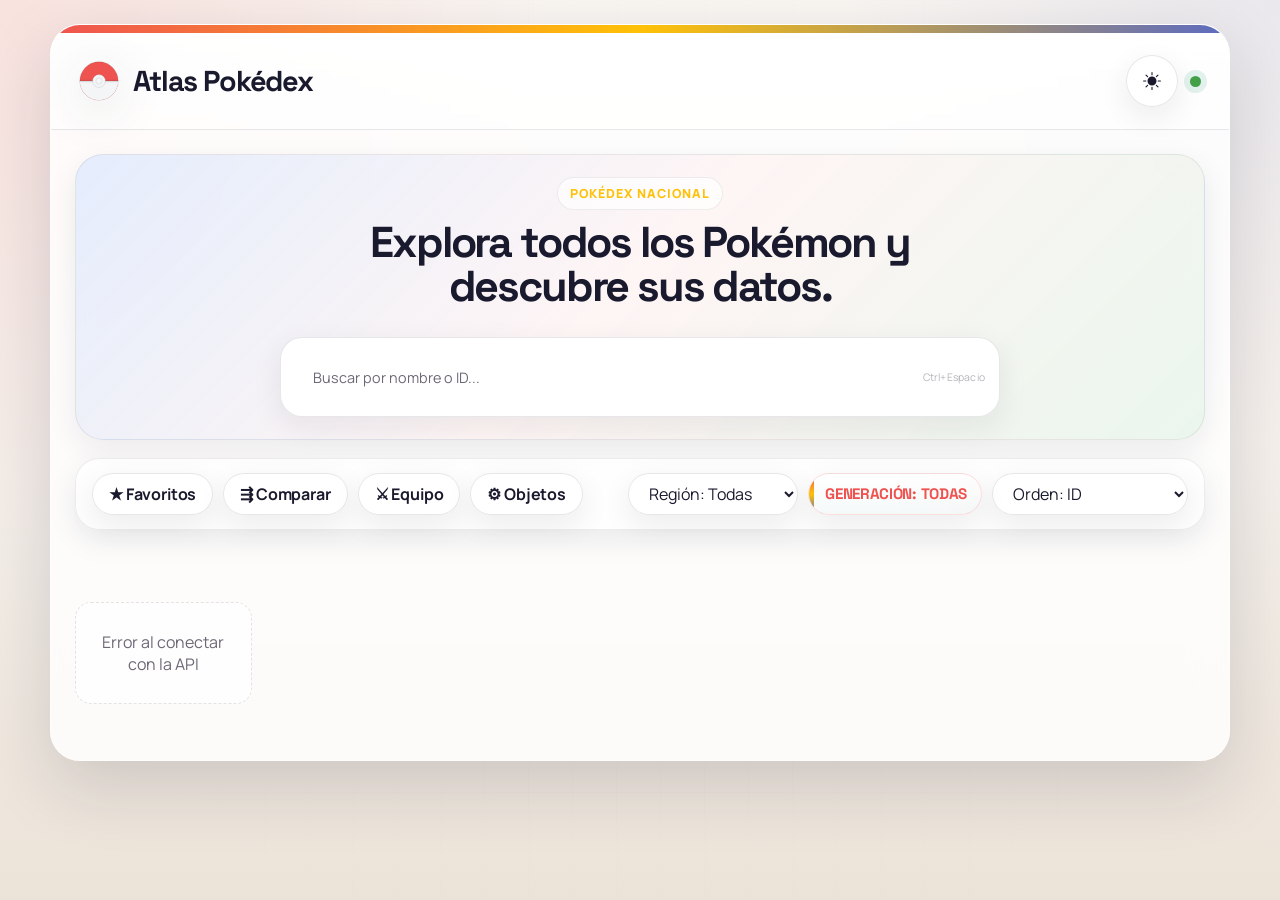
<file: index.html>
<!DOCTYPE html>
<html lang="es">

<head>
    <meta charset="UTF-8">
    <meta name="viewport" content="width=device-width, initial-scale=1.0">
    <link rel="icon" type="image/svg+xml" href="data:image/svg+xml,%3Csvg xmlns='http://www.w3.org/2000/svg' viewBox='0 0 100 100'%3E%3Ccircle cx='50' cy='50' r='48' fill='%23e53935' stroke='%23333' stroke-width='4'/%3E%3Cpath d='M2 50h96' stroke='%23333' stroke-width='4'/%3E%3Cpath d='M2 50 A48 48 0 0 1 98 50' fill='%23eee'/%3E%3Ccircle cx='50' cy='50' r='14' fill='%23fff' stroke='%23333' stroke-width='4'/%3E%3Ccircle cx='50' cy='50' r='6' fill='%23fff'/%3E%3C/svg%3E">
    <title>Atlas Pokédex</title>
    <link rel="stylesheet" href="css/style.css">
</head>

<body>
    <main id="ContenedorPrincipal">
        <div id="ContenedorPokemon" class="index-page">
            <div class="pokedex-header">
                <div class="pokedex-logo">
                    <svg class="pokeball-icon" viewBox="0 0 100 100" width="40" height="40">
                        <circle cx="50" cy="50" r="48" fill="#ef5350" stroke="rgba(24,32,42,0.12)" stroke-width="2"/>
                        <path d="M2 50 A48 48 0 0 0 98 50" fill="#f4f5f7"/>
                        <rect x="2" y="47" width="96" height="6" fill="rgba(24,32,42,0.12)"/>
                        <circle cx="50" cy="50" r="16" fill="#f4f5f7" stroke="rgba(24,32,42,0.12)" stroke-width="2"/>
                        <circle cx="50" cy="50" r="8" fill="#f4f5f7" stroke="rgba(24,32,42,0.15)" stroke-width="1.5"/>
                    </svg>
                    <h1>Atlas Pokédex</h1>
                </div>
                <div class="header-right">
                    <button id="btnDarkMode" class="toolbar-btn header-btn" title="Modo oscuro">
                        <svg xmlns="http://www.w3.org/2000/svg" width="18" height="18" fill="currentColor" viewBox="0 0 16 16">
                            <path d="M12 8a4 4 0 1 1-8 0 4 4 0 0 1 8 0M8 0a.5.5 0 0 1 .5.5v2a.5.5 0 0 1-1 0v-2A.5.5 0 0 1 8 0m0 13a.5.5 0 0 1 .5.5v2a.5.5 0 0 1-1 0v-2A.5.5 0 0 1 8 13m8-5a.5.5 0 0 1-.5.5h-2a.5.5 0 0 1 0-1h2a.5.5 0 0 1 .5.5M3 8a.5.5 0 0 1-.5.5h-2a.5.5 0 0 1 0-1h2A.5.5 0 0 1 3 8m10.657-5.657a.5.5 0 0 1 0 .707l-1.414 1.415a.5.5 0 1 1-.707-.708l1.414-1.414a.5.5 0 0 1 .707 0m-9.193 9.193a.5.5 0 0 1 0 .707L3.05 13.657a.5.5 0 0 1-.707-.707l1.414-1.414a.5.5 0 0 1 .707 0m9.193 2.121a.5.5 0 0 1-.707 0l-1.414-1.414a.5.5 0 0 1 .707-.707l1.414 1.414a.5.5 0 0 1 0 .707M4.464 4.465a.5.5 0 0 1-.707 0L2.343 3.05a.5.5 0 1 1 .707-.707l1.414 1.414a.5.5 0 0 1 0 .708"/>
                        </svg>
                    </button>
                    <div class="header-led"></div>
                </div>
            </div>
            <div class="pokedex-content">
                <section class="page-hero page-hero-index">
                    <div class="hero-copy">
                        <span class="hero-eyebrow">Pokédex Nacional</span>
                        <h2>Explora todos los Pokémon y descubre sus datos.</h2>
                    </div>
                    <div class="buscador-contenedor">
                        <input type="text" id="buscador" class="buscador" placeholder="Buscar por nombre o ID...">
                        <button id="btnClearSearch" class="btn-clear-search oculto" title="Limpiar búsqueda">
                            <svg xmlns="http://www.w3.org/2000/svg" width="16" height="16" fill="currentColor"
                                viewBox="0 0 16 16">
                                <path d="M8 15A7 7 0 1 1 8 1a7 7 0 0 1 0 14m0 1A8 8 0 1 0 8 0a8 8 0 0 0 0 16" />
                                <path
                                    d="M4.646 4.646a.5.5 0 0 1 .708 0L8 7.293l2.646-2.647a.5.5 0 0 1 .708.708L8.707 8l2.647 2.646a.5.5 0 0 1-.708.708L8 8.707l-2.646 2.647a.5.5 0 0 1-.708-.708L7.293 8 4.646 5.354a.5.5 0 0 1 0-.708" />
                            </svg>
                        </button>
                        <span class="search-hint">Ctrl+Espacio</span>
                    </div>
                </section>

                <div class="toolbar">
                    <div class="toolbar-left">
                        <button id="btnFavoritos" class="toolbar-btn" title="Mostrar solo favoritos">&#9733;
                            Favoritos</button>
                        <button id="btnComparar" class="toolbar-btn" title="Modo comparación">&#8694; Comparar</button>
                        <button id="btnTeam" class="toolbar-btn" title="Creador de equipo">&#9876; Equipo</button>
                        <a href="items.html" class="toolbar-btn" id="btnItems" title="Objetos evolutivos">&#9881;
                            Objetos</a>
                    </div>
                    <div class="toolbar-right">
                        <select id="regionSelect" class="toolbar-select">
                            <option value="all" selected>Región: Todas</option>
                            <option value="kanto">Región: Kanto</option>
                            <option value="johto">Región: Johto</option>
                            <option value="hoenn">Región: Hoenn</option>
                            <option value="sinnoh">Región: Sinnoh</option>
                            <option value="unova">Región: Unova</option>
                            <option value="kalos">Región: Kalos</option>
                            <option value="alola">Región: Alola</option>
                            <option value="galar">Región: Galar</option>
                            <option value="paldea">Región: Paldea</option>
                        </select>
                        <div id="regionInfoCard" class="region-info-card" aria-live="polite">
                            <strong id="regionInfoText">Generación: Todas</strong>
                        </div>
                        <select id="sortSelect" class="toolbar-select">
                            <option value="id">Orden: ID</option>
                            <option value="nombre">Orden: Nombre A-Z</option>
                            <option value="nombre-desc">Orden: Nombre Z-A</option>
                            <option value="tipo">Orden: Tipo</option>
                            <option value="velocidad">Mas rapidos</option>
                            <option value="ps">Mas PS</option>
                            <option value="ataque">Mas Ataque</option>
                            <option value="defensa">Mas Defensa</option>
                            <option value="at-esp">Mas At. Especial</option>
                            <option value="def-esp">Mas Def. Especial</option>
                            <option value="bst">Mas BST</option>
                        </select>
                    </div>
                </div>

                <div id="tipoFiltros" class="tipo-filtros"></div>

                <div id="loadingIndicator" class="loading-spinner"></div>
                <div id="galeriaPokemon" class="galeria-pokemon"></div>
                <div id="noResults" class="no-resultados oculto">No se encontraron pokemon</div>
                <div id="pokemonCount" class="pokemon-count"></div>
            </div>
        </div>
    </main>

    <div id="compareBar" class="compare-bar oculto">
        <div class="compare-slots">
            <div id="compareSlot1" class="compare-slot" data-index="0">
                <span class="compare-slot-placeholder">#1</span>
            </div>
            <span class="compare-vs">VS</span>
            <div id="compareSlot2" class="compare-slot" data-index="1">
                <span class="compare-slot-placeholder">#2</span>
            </div>
        </div>
        <button id="btnCompareGo" class="compare-go oculto">Comparar</button>
        <button id="btnCompareClose" class="compare-close">&times;</button>
    </div>

    <div id="teamModal" class="modal oculto">
        <div class="modal-contenido team-modal-content">
            <div class="modal-header">
                <div class="modal-header-led"></div>
                <div class="modal-header-bar"></div>
                <span class="cerrar" id="teamCerrar">&times;</span>
            </div>

            <!-- Pestañas -->
            <div class="team-tabs">
                <button class="team-tab active" id="tabMiEquipo" onclick="switchTeamTab('miequipo')">Mi Equipo</button>
                <a href="teams.html" class="team-tab" id="tabEntrenadores">👤 Entrenadores</a>
            </div>

            <!-- Panel: Mi Equipo (original) -->
            <div class="team-body" id="panelMiEquipo">
                <div class="team-manager">
                    <select id="teamSelector" class="toolbar-select" style="flex:1;min-width:120px"></select>
                    <button id="teamNewBtn" class="toolbar-btn" title="Nuevo equipo">+ Nuevo</button>
                    <button id="teamRenameBtn" class="toolbar-btn" title="Renombrar equipo">&#9998;</button>
                    <button id="teamDeleteBtn" class="toolbar-btn" title="Eliminar equipo" style="color:var(--accent-2)">&#128465;</button>
                </div>
                <div class="team-slots" id="teamSlots">
                    <div class="team-slot" data-index="0"><span class="team-slot-placeholder">#1</span></div>
                    <div class="team-slot" data-index="1"><span class="team-slot-placeholder">#2</span></div>
                    <div class="team-slot" data-index="2"><span class="team-slot-placeholder">#3</span></div>
                    <div class="team-slot" data-index="3"><span class="team-slot-placeholder">#4</span></div>
                    <div class="team-slot" data-index="4"><span class="team-slot-placeholder">#5</span></div>
                    <div class="team-slot" data-index="5"><span class="team-slot-placeholder">#6</span></div>
                </div>
                <div class="team-info" id="teamInfo">
                    <p class="team-info-empty">Haz clic en un slot para añadir un Pokémon</p>
                </div>
            </div>


        </div>
    </div>

    <style>
    /* ── Pestañas ── */
    .team-tabs {
        display: flex;
        gap: 0;
        border-bottom: 1px solid var(--border-color, rgba(0,0,0,0.1));
        padding: 0 1rem;
        margin-bottom: 0;
    }
    .team-tab {
        position: relative;
        padding: 0.6rem 1.1rem;
        background: none;
        border: none;
        border-bottom: 2px solid transparent;
        font-family: inherit;
        font-size: 0.82rem;
        font-weight: 600;
        color: var(--text-muted, #888);
        cursor: pointer;
        transition: color 0.2s, border-color 0.2s;
        display: flex;
        align-items: center;
        gap: 0.4rem;
    }
    .team-tab.active {
        color: var(--accent, #e53935);
        border-bottom-color: var(--accent, #e53935);
    }
    a.team-tab {
        text-decoration: none;
        color: var(--text-muted, #888);
    }
    a.team-tab:hover {
        color: var(--accent, #e53935);
        border-bottom-color: var(--accent, #e53935);
    }

    </style>

    <script>
    // ── Tab switcher ──
    function switchTeamTab(tab) {
        document.getElementById('panelMiEquipo').classList.toggle('oculto', tab !== 'miequipo');
        document.getElementById('tabMiEquipo').classList.toggle('active', tab === 'miequipo');
    }
    </script>

    <div id="teamPickerModal" class="modal oculto">
        <div class="modal-contenido team-picker-content">
            <div class="modal-header">
                <div class="modal-header-led"></div>
                <div class="modal-header-bar"></div>
                <span class="cerrar" id="teamPickerCerrar">&times;</span>
            </div>
            <div class="team-picker-body">
                <input type="text" id="teamPickerSearch" class="buscador" placeholder="Buscar Pokémon..." style="margin-bottom:14px">
                <div id="teamPickerList" class="team-picker-list"></div>
            </div>
        </div>
    </div>

    <div id="compareModal" class="modal oculto">
        <div class="modal-contenido compare-modal-content">
            <div class="modal-header">
                <div class="modal-header-led"></div>
                <div class="modal-header-bar"></div>
                <span class="cerrar comparar-cerrar">&times;</span>
            </div>
            <div id="compareBody" class="compare-body"></div>
        </div>
    </div>

    <div id="modalPokemon" class="modal oculto">
        <div class="modal-contenido">
            <div class="modal-header">
                <div class="modal-header-led"></div>
                <div class="modal-header-bar"></div>
                <button id="btnPrevPokemon" class="nav-btn" title="Anterior">
                    <svg xmlns="http://www.w3.org/2000/svg" width="18" height="18" fill="currentColor"
                        viewBox="0 0 16 16">
                        <path
                            d="m3.86 8.753 5.482 4.796c.646.566 1.658.106 1.658-.753V3.204a1 1 0 0 0-1.659-.753l-5.48 4.796a1 1 0 0 0 0 1.506z" />
                    </svg>
                </button>
                <button id="cerrarModalBtn" class="cerrar-btn" title="Cerrar">
                    <svg xmlns="http://www.w3.org/2000/svg" width="22" height="22" fill="currentColor"
                        viewBox="0 0 16 16">
                        <path d="M8 15A7 7 0 1 1 8 1a7 7 0 0 1 0 14m0 1A8 8 0 1 0 8 0a8 8 0 0 0 0 16" />
                        <path
                            d="M4.646 4.646a.5.5 0 0 1 .708 0L8 7.293l2.646-2.647a.5.5 0 0 1 .708.708L8.707 8l2.647 2.646a.5.5 0 0 1-.708.708L8 8.707l-2.646 2.647a.5.5 0 0 1-.708-.708L7.293 8 4.646 5.354a.5.5 0 0 1 0-.708" />
                    </svg>
                </button>
                <button id="btnNextPokemon" class="nav-btn" title="Siguiente">
                    <svg xmlns="http://www.w3.org/2000/svg" width="18" height="18" fill="currentColor"
                        viewBox="0 0 16 16">
                        <path
                            d="m12.14 8.753-5.482 4.796c-.646.566-1.658.106-1.658-.753V3.204a1 1 0 0 1 1.659-.753l5.48 4.796a1 1 0 0 1 0 1.506z" />
                    </svg>
                </button>
            </div>
            <h2 id="nombreModal"></h2>
            <div class="descripcion-pokemon">
                <p id="descripcionModal"></p>
            </div>
            <div class="modal-body">
                <div class="modal-img-wrapper">
                    <img id="imgModal" alt="Pokemon">
                    <button id="btnShiny" class="btn-shiny oculto" title="Alternar shiny">&#10024;</button>
                    <button id="btnFavModal" class="btn-fav" title="Añadir a favoritos">&#9733;</button>
                </div>
                <div class="info-pokemon">
                    <p><strong>ID:</strong> <span id="idModal"></span></p>
                    <p><strong>Tipo:</strong> <span id="tipoModal"></span></p>
                    <p><strong>Altura:</strong> <span id="alturaModal"></span> m</p>
                    <p><strong>Peso:</strong> <span id="pesoModal"></span> kg</p>
                    <p><strong>Exp. base:</strong> <span id="expModal"></span></p>
                    <p><strong>Generación:</strong> <span id="genModal"></span></p>
                    <p><strong>Rareza:</strong> <span id="rarezaModal"></span></p>
                </div>
            </div>
            <div class="stats-seccion">
                <h3>Estadísticas base</h3>
                <div id="statsContainer"></div>
                <div class="radar-wrapper">
                    <canvas id="radarChart" width="200" height="200"></canvas>
                </div>
            </div>
            <div class="habilidades-seccion">
                <button type="button" class="collapsible">Habilidades pasivas:</button>
                <div class="content">
                    <div id="habilidadesContainer"></div>
                </div>
            </div>
            <div class="efectividad-seccion">
                <h3>Debilidades y resistencias</h3>
                <div id="efectividadContainer"></div>
            </div>
            <div class="evoluciones-seccion">
                <h3>Evoluciones</h3>
                <div id="evolucionesContainer" class="evoluciones-lista"></div>
            </div>
            <div class="formas-seccion oculto">
                <h3>Formas alternativas</h3>
                <div id="formasContainer" class="formas-lista"></div>
            </div>
            <div class="movimientos-seccion">
                <button type="button" class="collapsible">Movimientos</button>
                <div class="content">
                    <div id="movimientosContainer" class="movimientos-container"></div>
                </div>
            </div>
            <div class="cries-seccion">
                <h3>Sonido</h3>
                <div id="criesContainer"></div>
            </div>
        </div>
    </div>

    <script src="js/main.js" defer></script>
</body>

</html>
</file>
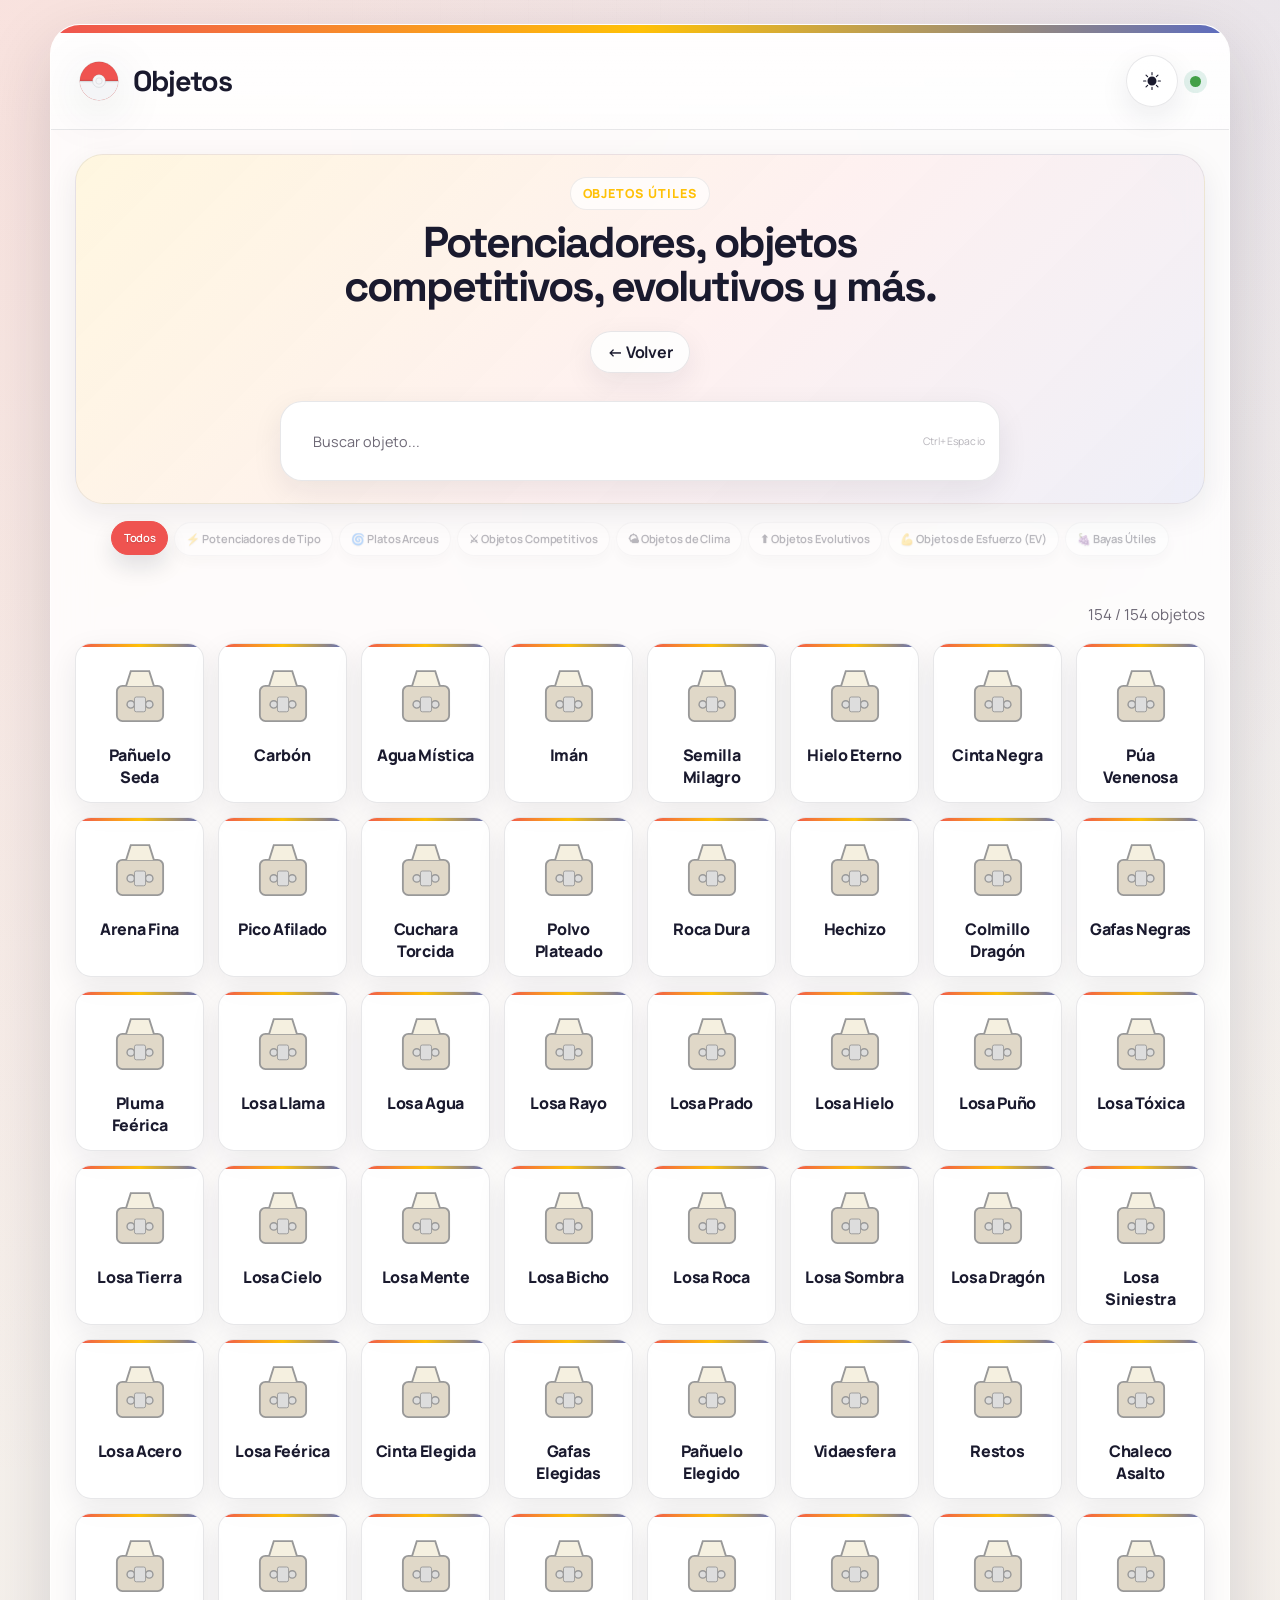
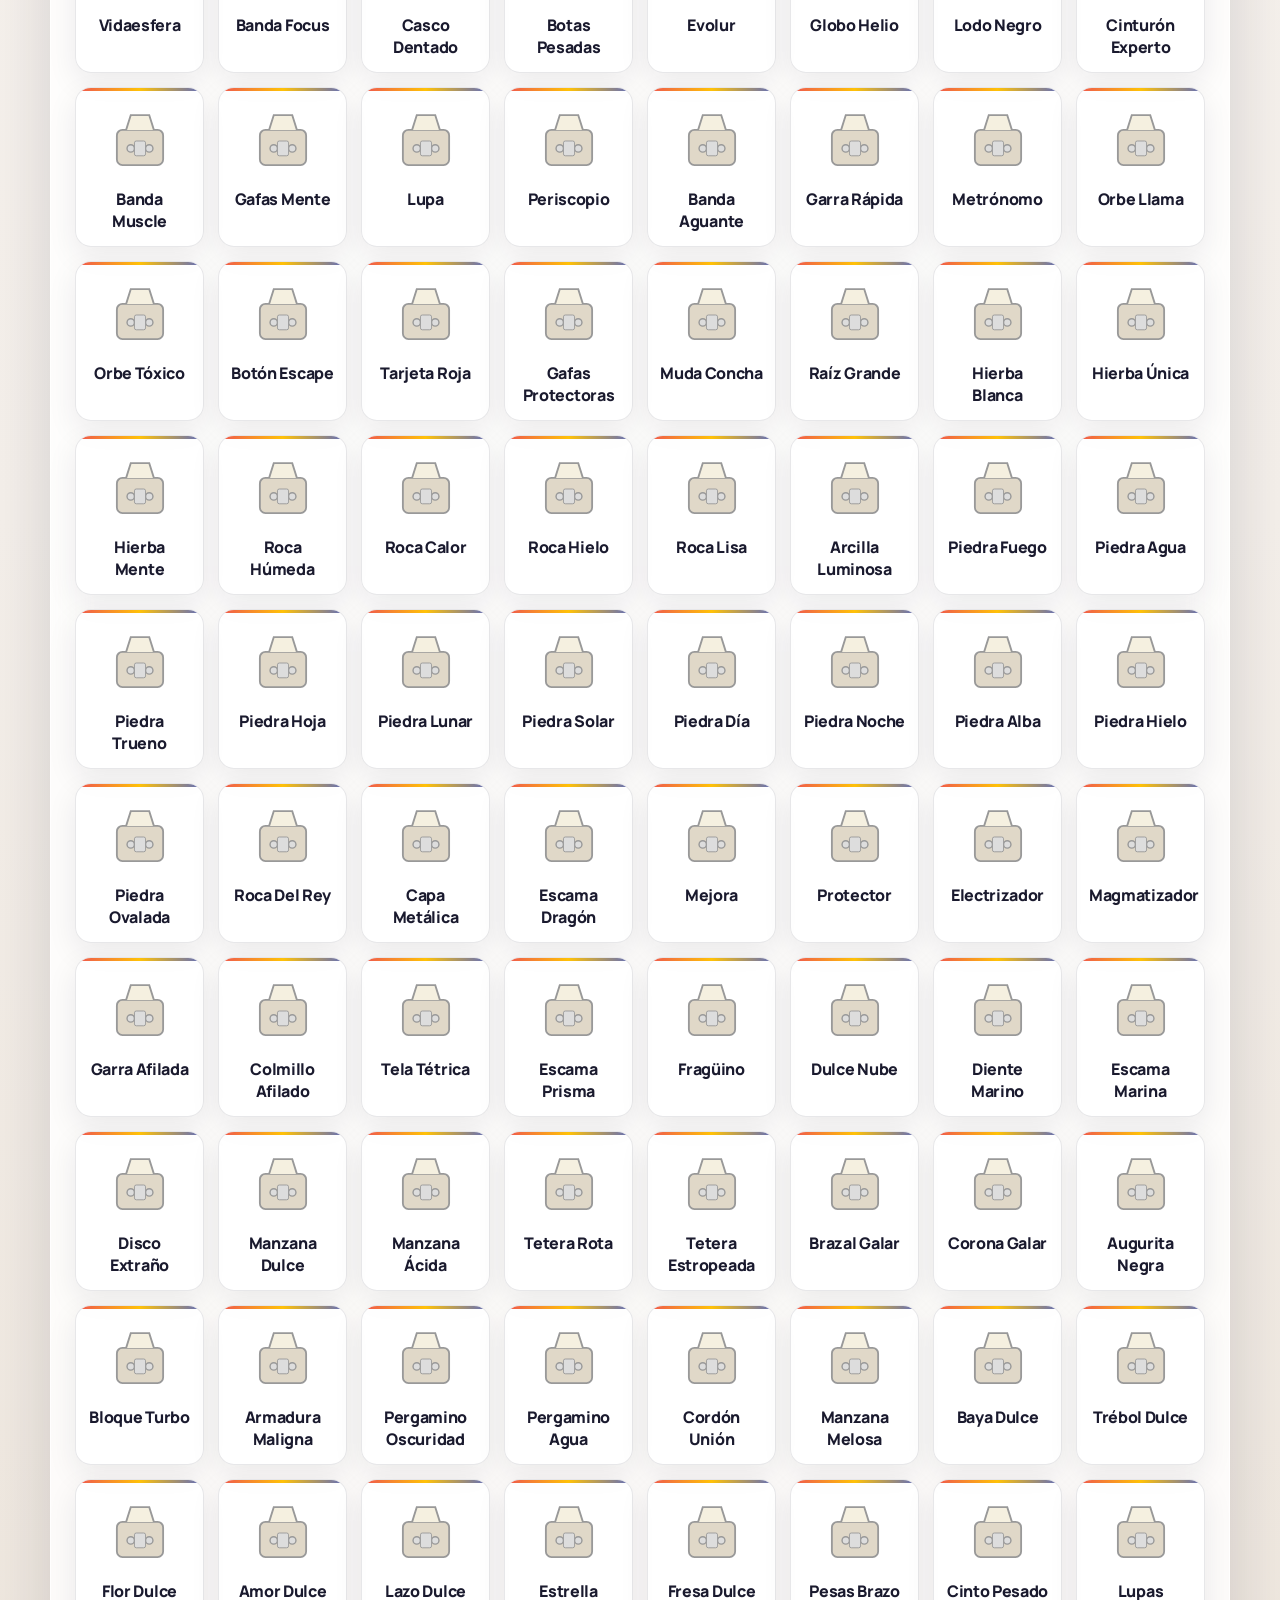
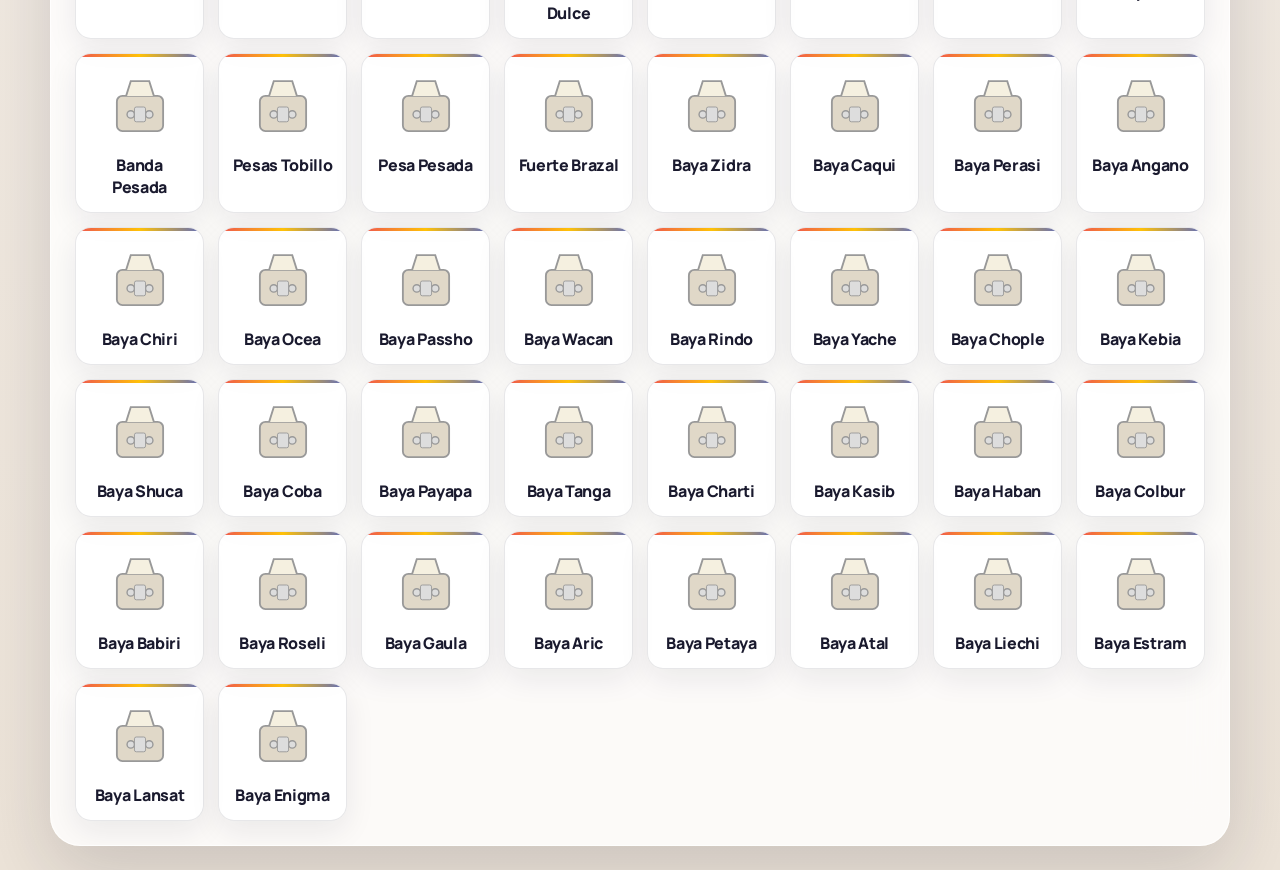
<file: items.html>
<!DOCTYPE html>
<html lang="es">

<head>
    <meta charset="UTF-8">
    <meta name="viewport" content="width=device-width, initial-scale=1.0">
    <link rel="icon" type="image/svg+xml" href="data:image/svg+xml,%3Csvg xmlns='http://www.w3.org/2000/svg' viewBox='0 0 100 100'%3E%3Ccircle cx='50' cy='50' r='48' fill='%23e53935' stroke='%23333' stroke-width='4'/%3E%3Cpath d='M2 50h96' stroke='%23333' stroke-width='4'/%3E%3Cpath d='M2 50 A48 48 0 0 1 98 50' fill='%23eee'/%3E%3Ccircle cx='50' cy='50' r='14' fill='%23fff' stroke='%23333' stroke-width='4'/%3E%3Ccircle cx='50' cy='50' r='6' fill='%23fff'/%3E%3C/svg%3E">
    <title>Atlas Pokédex | Objetos</title>
    <link rel="stylesheet" href="css/style.css">
</head>

<body>
    <main id="ContenedorPrincipal">
        <div id="ContenedorPokemon" class="item-page">
            <div class="pokedex-header">
                <div class="pokedex-logo">
                    <svg class="pokeball-icon" viewBox="0 0 100 100" width="40" height="40">
                        <circle cx="50" cy="50" r="48" fill="#ef5350" stroke="rgba(24,32,42,0.12)" stroke-width="2"/>
                        <path d="M2 50 A48 48 0 0 0 98 50" fill="#f4f5f7"/>
                        <rect x="2" y="47" width="96" height="6" fill="rgba(24,32,42,0.12)"/>
                        <circle cx="50" cy="50" r="16" fill="#f4f5f7" stroke="rgba(24,32,42,0.12)" stroke-width="2"/>
                        <circle cx="50" cy="50" r="8" fill="#f4f5f7" stroke="rgba(24,32,42,0.15)" stroke-width="1.5"/>
                    </svg>
                    <h1>Objetos</h1>
                </div>
                <div class="header-right">
                    <button id="btnDarkModeItems" class="toolbar-btn header-btn" title="Modo oscuro">
                        <svg xmlns="http://www.w3.org/2000/svg" width="18" height="18" fill="currentColor" viewBox="0 0 16 16">
                            <path d="M12 8a4 4 0 1 1-8 0 4 4 0 0 1 8 0M8 0a.5.5 0 0 1 .5.5v2a.5.5 0 0 1-1 0v-2A.5.5 0 0 1 8 0m0 13a.5.5 0 0 1 .5.5v2a.5.5 0 0 1-1 0v-2A.5.5 0 0 1 8 13m8-5a.5.5 0 0 1-.5.5h-2a.5.5 0 0 1 0-1h2a.5.5 0 0 1 .5.5M3 8a.5.5 0 0 1-.5.5h-2a.5.5 0 0 1 0-1h2A.5.5 0 0 1 3 8m10.657-5.657a.5.5 0 0 1 0 .707l-1.414 1.415a.5.5 0 1 1-.707-.708l1.414-1.414a.5.5 0 0 1 .707 0m-9.193 9.193a.5.5 0 0 1 0 .707L3.05 13.657a.5.5 0 0 1-.707-.707l1.414-1.414a.5.5 0 0 1 .707 0m9.193 2.121a.5.5 0 0 1-.707 0l-1.414-1.414a.5.5 0 0 1 .707-.707l1.414 1.414a.5.5 0 0 1 0 .707M4.464 4.465a.5.5 0 0 1-.707 0L2.343 3.05a.5.5 0 1 1 .707-.707l1.414 1.414a.5.5 0 0 1 0 .708"/>
                        </svg>
                    </button>
                    <div class="header-led"></div>
                </div>
            </div>
            <div class="pokedex-content">
                <section class="page-hero page-hero-items">
                    <div class="hero-copy">
                        <span class="hero-eyebrow">Objetos útiles</span>
                        <h2>Potenciadores, objetos competitivos, evolutivos y más.</h2>
                        <a href="index.html" class="toolbar-btn" id="btnVolver" style="margin-top:12px;display:inline-flex">&#8592; Volver</a>
                    </div>
                    <div class="buscador-contenedor">
                        <input type="text" id="buscadorItems" class="buscador" placeholder="Buscar objeto...">
                        <button id="btnClearItemSearch" class="btn-clear-search oculto" title="Limpiar búsqueda">
                            <svg xmlns="http://www.w3.org/2000/svg" width="16" height="16" fill="currentColor"
                                viewBox="0 0 16 16">
                                <path d="M8 15A7 7 0 1 1 8 1a7 7 0 0 1 0 14m0 1A8 8 0 1 0 8 0a8 8 0 0 0 0 16" />
                                <path
                                    d="M4.646 4.646a.5.5 0 0 1 .708 0L8 7.293l2.646-2.647a.5.5 0 0 1 .708.708L8.707 8l2.647 2.646a.5.5 0 0 1-.708.708L8 8.707l-2.646 2.647a.5.5 0 0 1-.708-.708L7.293 8 4.646 5.354a.5.5 0 0 1 0-.708" />
                            </svg>
                        </button>
                        <span class="search-hint">Ctrl+Espacio</span>
                        <div id="itemSuggestions" class="autocomplete-sugerencias oculto"></div>
                    </div>
                </section>
                <div id="itemCategorias" class="item-categorias"></div>
                <div id="loadingItems" class="loading-spinner" style="display:none"></div>
                <div id="itemCount" class="pokemon-count"></div>
                <div id="galeriaItems" class="galeria-pokemon"></div>
                <div id="noItemResults" class="no-resultados oculto">No se encontraron objetos</div>
                <div id="resultadosItems" class="resultados-items" style="display:none"></div>
            </div>
        </div>
    </main>

    <div id="itemModal" class="modal-overlay oculto">
        <div class="modal-content item-modal-content">
            <button class="modal-cerrar" id="itemModalCerrar">&times;</button>
            <div id="itemModalBody"></div>
        </div>
    </div>

    <script src="js/items.js" defer></script>
</body>

</html>
</file>
<file: css/style.css>
@import url('https://fonts.googleapis.com/css2?family=Manrope:wght@400;500;600;700;800&family=Space+Grotesk:wght@400;500;700&display=swap');

:root {
    --bg-0: #f5f0eb;
    --bg-1: #ece3d8;
    --surface: rgba(255, 255, 255, 0.82);
    --surface-strong: #ffffff;
    --surface-soft: rgba(255, 255, 255, 0.62);
    --text: #1a1a2e;
    --muted: #6d6875;
    --line: rgba(26, 26, 46, 0.1);
    --shadow: 0 24px 70px rgba(26, 26, 46, 0.16);
    --shadow-soft: 0 10px 30px rgba(26, 26, 46, 0.08);
    --accent: #EF5350;
    --accent-2: #5C6BC0;
    --accent-3: #FFC107;
    --success: #43A047;
    --warning: #FF9800;
    --radius-xl: 30px;
    --radius-lg: 22px;
    --radius-md: 16px;
    --radius-sm: 12px;
    --focus: 0 0 0 4px rgba(239, 83, 80, 0.18);
}

* {
    box-sizing: border-box;
}

html {
    color-scheme: light;
    scroll-behavior: smooth;
}

body {
    margin: 0;
    min-height: 100vh;
    font-family: 'Manrope', 'Segoe UI', sans-serif;
    color: var(--text);
    background:
        radial-gradient(circle at top left, rgba(239, 83, 80, 0.12), transparent 35%),
        radial-gradient(circle at top right, rgba(92, 107, 192, 0.10), transparent 28%),
        linear-gradient(180deg, #faf6f2 0%, var(--bg-0) 52%, var(--bg-1) 100%);
}

body::before {
    content: '';
    position: fixed;
    inset: 0;
    pointer-events: none;
    opacity: 0.45;
    background-image:
        linear-gradient(rgba(26, 26, 46, 0.025) 1px, transparent 1px),
        linear-gradient(90deg, rgba(26, 26, 46, 0.025) 1px, transparent 1px);
    background-size: 44px 44px;
    mask-image: radial-gradient(circle at center, black 30%, transparent 100%);
}

a {
    color: inherit;
}

button,
input,
select {
    font: inherit;
}

button {
    border: 0;
    background: none;
}

img {
    max-width: 100%;
    display: block;
}

#ContenedorPrincipal {
    min-height: 100vh;
    padding: 24px;
    display: flex;
    justify-content: center;
    align-items: flex-start;
}

#ContenedorPokemon {
    width: min(1180px, 100%);
    border-radius: var(--radius-xl);
    overflow: clip;
    background: var(--surface);
    border: 1px solid rgba(255, 255, 255, 0.68);
    box-shadow: var(--shadow);
    backdrop-filter: blur(18px);
    -webkit-backdrop-filter: blur(18px);
}

#ContenedorPokemon::before {
    content: '';
    display: block;
    height: 8px;
    background: linear-gradient(90deg, var(--accent), var(--accent-3), var(--accent-2));
}

.pokedex-header {
    display: flex;
    justify-content: space-between;
    align-items: center;
    gap: 18px;
    padding: 22px 28px;
    border-bottom: 1px solid var(--line);
    background: linear-gradient(180deg, rgba(255, 255, 255, 0.82), rgba(255, 255, 255, 0.58));
}

.pokedex-logo {
    display: flex;
    align-items: center;
    gap: 14px;
    min-width: 0;
}

.pokeball-icon {
    flex: 0 0 auto;
    filter: drop-shadow(0 10px 24px rgba(20, 32, 44, 0.12));
}

.pokedex-header h1 {
    margin: 0;
    font-family: 'Space Grotesk', sans-serif;
    font-size: clamp(1.3rem, 1rem + 1vw, 2rem);
    letter-spacing: -0.04em;
    line-height: 1;
    color: var(--text);
}

.header-right {
    display: flex;
    align-items: center;
    gap: 12px;
    flex: 0 0 auto;
}

.header-led,
.modal-header-led {
    width: 11px;
    height: 11px;
    border-radius: 999px;
    background: var(--success);
    box-shadow: 0 0 0 6px rgba(19, 147, 107, 0.12);
    flex: 0 0 auto;
    animation: pulse 2.8s ease-in-out infinite;
}

@keyframes pulse {
    0%,
    100% {
        transform: scale(1);
        opacity: 1;
    }

    50% {
        transform: scale(0.92);
        opacity: 0.6;
    }
}

.pokedex-content {
    padding: 24px;
}

.header-btn {
    width: 52px;
    height: 52px;
    border-radius: 50%;
    display: inline-grid;
    place-items: center;
    cursor: pointer;
    font-size: 1.15rem;
    transition: transform 0.2s ease;
    flex: 0 0 auto;
    background: rgba(255, 255, 255, 0.7);
    color: var(--accent);
    border: 1px solid rgba(230, 232, 236, 0.2);
}

.header-btn:hover {
    transform: scale(1.08);
}

body.dark-mode .header-btn {
    background: rgba(28, 35, 49, 0.8);
    color: var(--accent);
    border-color: var(--line);
}

body.dark-mode .header-btn:hover {
    transform: scale(1.08);
}

.header-btn:hover {
    transform: scale(1.08);
}

body.dark-mode .header-btn:hover {
    transform: scale(1.08);
}

body.dark-mode .header-btn {
    background: rgba(28, 35, 49, 0.8);
    color: var(--accent);
    border-color: var(--line);
    box-shadow: 0 4px 16px rgba(0, 0, 0, 0.25);
}

body.dark-mode .header-btn:hover {
    background: rgba(40, 48, 66, 0.9);
    box-shadow: 0 6px 22px rgba(239, 83, 80, 0.25);
}

.buscador-contenedor {
    position: sticky;
    top: 18px;
    z-index: 30;
    margin: 0 auto 18px;
    max-width: 680px;
    padding: 12px;
    border-radius: 22px;
    background: var(--surface-strong);
    border: 1px solid var(--line);
    box-shadow: var(--shadow-soft);
}

.buscador {
    width: 100%;
    border: 0;
    border-radius: 999px;
    padding: 16px 54px 16px 20px;
    background: transparent;
    color: var(--text);
    outline: none;
    transition: box-shadow 0.2s ease, transform 0.2s ease;
}

.buscador::placeholder {
    color: var(--muted);
    font-size: 0.9rem;
}

.search-hint {
    position: absolute;
    right: 14px;
    top: 50%;
    transform: translateY(-50%);
    font-size: 0.65rem;
    color: var(--muted);
    opacity: 0.5;
    pointer-events: none;
    user-select: none;
    letter-spacing: 0.02em;
    white-space: nowrap;
}

body.dark-mode .search-hint {
    opacity: 0.35;
}

.buscador:focus {
    box-shadow: var(--focus);
    transform: translateY(-1px);
}

.btn-clear-search {
    position: absolute;
    right: 18px;
    top: 50%;
    transform: translateY(-50%);
    width: 32px;
    height: 32px;
    border-radius: 999px;
    display: grid;
    place-items: center;
    color: var(--muted);
    cursor: pointer;
    transition: background-color 0.2s ease, color 0.2s ease, transform 0.2s ease;
}

.btn-clear-search:hover {
    color: var(--text);
    background: rgba(26, 26, 46, 0.06);
    transform: translateY(-50%) scale(1.03);
}

.btn-clear-search.oculto {
    display: none;
}

.toolbar {
    display: flex;
    justify-content: space-between;
    align-items: center;
    gap: 14px;
    margin-bottom: 18px;
    flex-wrap: wrap;
}

.toolbar-left,
.toolbar-right {
    display: flex;
    align-items: center;
    gap: 10px;
    flex-wrap: wrap;
}

.toolbar-right {
    justify-content: flex-end;
}

.region-info-card {
    min-width: 170px;
    min-height: 42px;
    padding: 0 14px 0 16px;
    border-radius: 999px;
    border: 1px solid rgba(239, 83, 80, 0.18);
    background:
        linear-gradient(180deg, rgba(255, 255, 255, 0.92), rgba(243, 249, 248, 0.86)),
        radial-gradient(circle at top right, rgba(239, 83, 80, 0.14), transparent 55%);
    box-shadow: var(--shadow-soft);
    display: inline-flex;
    align-items: center;
    justify-content: center;
    position: relative;
    overflow: hidden;
}

.region-info-card::before {
    content: '';
    position: absolute;
    inset: 0 auto 0 0;
    width: 5px;
    background: linear-gradient(180deg, var(--accent), var(--accent-3), var(--accent-2));
}

.region-info-card strong {
    font-family: 'Space Grotesk', sans-serif;
    font-size: 0.95rem;
    letter-spacing: -0.02em;
    color: var(--accent);
    text-transform: uppercase;
}

.toolbar-btn,
.toolbar-select,
.compare-go,
.compare-close,
.nav-btn,
.cerrar-btn,
.btn-shiny,
.btn-fav {
    min-height: 42px;
    border-radius: 999px;
    transition: transform 0.2s ease, box-shadow 0.2s ease, background-color 0.2s ease, border-color 0.2s ease;
}

.toolbar-btn {
    display: inline-flex;
    align-items: center;
    justify-content: center;
    gap: 8px;
    padding: 0 16px;
    border: 1px solid var(--line);
    background: rgba(255, 255, 255, 0.86);
    color: var(--text);
    text-decoration: none;
    box-shadow: var(--shadow-soft);
    font-weight: 700;
    letter-spacing: -0.01em;
}

.toolbar-btn:hover,
.toolbar-btn:focus-visible,
.toolbar-select:hover,
.toolbar-select:focus-visible,
.compare-go:hover,
.compare-go:focus-visible,
.compare-close:hover,
.compare-close:focus-visible,
.nav-btn:hover,
.nav-btn:focus-visible,
.cerrar-btn:hover,
.cerrar-btn:focus-visible,
.btn-shiny:hover,
.btn-shiny:focus-visible,
.btn-fav:hover,
.btn-fav:focus-visible {
    transform: translateY(-1px);
    box-shadow: 0 12px 26px rgba(20, 32, 44, 0.12);
}

.toolbar-btn.activo,
.toolbar-btn:active {
    background: var(--text);
    color: var(--surface-strong);
    border-color: var(--text);
}

.toolbar-select {
    min-width: 170px;
    height: 42px;
    padding: 0 16px;
    border: 1px solid var(--line);
    background: rgba(255, 255, 255, 0.88);
    color: var(--text);
    box-shadow: var(--shadow-soft);
    outline: none;
    cursor: pointer;
}

.toolbar-select:focus-visible {
    box-shadow: var(--focus), var(--shadow-soft);
}

.tipo-filtros {
    display: flex;
    flex-wrap: wrap;
    gap: 8px;
    margin-bottom: 18px;
}

.tipo-filtro-badge,
.tipo-badge {
    display: inline-flex;
    align-items: center;
    justify-content: center;
    border-radius: 999px;
    color: #fff;
    font-weight: 700;
    letter-spacing: -0.01em;
    text-shadow: 0 1px 1px rgba(0, 0, 0, 0.15);
}

.tipo-filtro-badge {
    min-height: 34px;
    padding: 0 14px;
    background: #9e8f87;
    cursor: pointer;
    border: 1px solid rgba(255, 255, 255, 0.46);
    box-shadow: 0 6px 16px rgba(20, 32, 44, 0.08);
    opacity: 0.3;
    transition: opacity 0.25s ease, transform 0.2s ease, box-shadow 0.2s ease;
}

.tipo-filtro-badge.activo {
    opacity: 1;
    transform: translateY(-1px);
    box-shadow: 0 12px 22px rgba(20, 32, 44, 0.12);
}

.tipo-filtro-badge.todo.activo {
    opacity: 1;
}

.tipo-filtro-badge.todo {
    background: var(--text);
}

.loading-spinner {
    width: 56px;
    height: 56px;
    margin: 44px auto;
    border-radius: 50%;
    border: 4px solid rgba(239, 83, 80, 0.14);
    border-top-color: var(--accent);
    animation: spin 0.9s linear infinite;
}

@keyframes spin {
    to {
        transform: rotate(360deg);
    }
}

.galeria-pokemon {
    display: grid;
    grid-template-columns: repeat(auto-fill, minmax(150px, 1fr));
    gap: 14px;
}

.pokemon-item,
.item-card {
    position: relative;
    overflow: hidden;
    border-radius: var(--radius-lg);
    background: rgba(255, 255, 255, 0.88);
    border: 1px solid var(--line);
    box-shadow: var(--shadow-soft);
    cursor: pointer;
    transition: transform 0.22s ease, box-shadow 0.22s ease, border-color 0.22s ease, background-color 0.22s ease;
}

.pokemon-item::before,
.item-card::before {
    content: '';
    position: absolute;
    inset: 0 0 auto 0;
    height: 3px;
    background: linear-gradient(90deg, var(--accent), var(--accent-3), var(--accent-2));
}

.pokemon-item:hover,
.item-card:hover,
.pokemon-item:focus-within,
.item-card:focus-within,
.pokemon-item.activo,
.item-card.activo {
    transform: translateY(-4px);
    box-shadow: 0 22px 40px rgba(20, 32, 44, 0.12);
    border-color: rgba(239, 83, 80, 0.26);
}

.pokemon-item {
    padding: 14px 12px 12px;
    text-align: center;
}

.pokemon-item { position: relative; }

.pokemon-compare-check {
    position: absolute;
    top: 8px;
    left: 8px;
    width: 26px;
    height: 26px;
    border-radius: 50%;
    background: rgba(255, 255, 255, 0.9);
    border: 2px solid var(--line);
    display: none;
    align-items: center;
    justify-content: center;
    font-size: 0.75rem;
    font-weight: 800;
    color: #fff;
    z-index: 2;
    cursor: pointer;
    transition: background 0.18s ease, border-color 0.18s ease;
}

.modo-comparar .pokemon-compare-check {
    display: flex;
}

.pokemon-compare-check.seleccionado {
    background: var(--accent);
    border-color: var(--accent);
    color: #fff;
}

.pokemon-desc {
    font-size: 0.78rem;
    color: var(--muted);
    padding: 8px 10px 4px;
    text-align: center;
    min-height: 34px;
}

.pokemon-item img,
.item-card img {
    margin: 0 auto 10px;
    object-fit: contain;
    image-rendering: auto;
}

.pokemon-item img {
    width: min(100%, 110px);
    height: 110px;
    filter: drop-shadow(0 12px 16px rgba(20, 32, 44, 0.12));
}

.pokemon-item p,
.item-card p {
    margin: 0;
    font-weight: 800;
    letter-spacing: -0.02em;
    text-transform: capitalize;
}

.pokemon-item p {
    font-size: 0.95rem;
}

.pokemon-abilities {
    min-height: 34px;
    margin: 8px 0 6px;
    display: flex;
    flex-wrap: wrap;
    justify-content: center;
    gap: 6px;
}

.ability-chip {
    display: inline-flex;
    align-items: center;
    gap: 4px;
    max-width: 100%;
    padding: 5px 9px;
    border-radius: 999px;
    background: rgba(26, 26, 46, 0.06);
    border: 1px solid rgba(26, 26, 46, 0.08);
    color: var(--text);
    font-size: 0.7rem;
    font-weight: 800;
    line-height: 1;
}

.ability-chip em {
    font-style: normal;
    color: var(--accent-2);
}

.ability-chip-empty,
.ability-chip-more {
    color: var(--muted);
    background: rgba(255, 255, 255, 0.72);
}

.pokemon-moves {
    min-height: 36px;
    margin: 6px 0 8px;
    display: flex;
    flex-wrap: wrap;
    justify-content: center;
    gap: 6px;
}

.move-chip {
    display: inline-flex;
    align-items: center;
    gap: 6px;
    padding: 6px 10px;
    border-radius: 999px;
    background: rgba(255, 255, 255, 0.92);
    border: 1px solid rgba(26, 26, 46, 0.06);
    color: var(--text);
    font-size: 0.78rem;
    font-weight: 800;
}

.move-chip:hover { transform: translateY(-2px); box-shadow: 0 10px 18px rgba(8,12,18,0.08); cursor: pointer; }

.move-chip.move-chip-empty {
    color: var(--muted);
}

.move-chip.move-more {
    background: linear-gradient(90deg, rgba(239,83,80,0.08), rgba(255,193,7,0.06));
    color: var(--accent-3);
}

.moves-popup {
    position: absolute;
    right: 12px;
    top: calc(100% + 8px);
    width: max(220px, 40%);
    background: rgba(255,255,255,0.98);
    border: 1px solid var(--line);
    border-radius: 12px;
    box-shadow: 0 18px 40px rgba(8,12,18,0.18);
    padding: 8px;
    z-index: 80;
}

.moves-popup-list { list-style: none; margin: 0; padding: 6px; display: grid; gap: 6px; }
.moves-popup-item { display: flex; justify-content: space-between; align-items: center; gap: 8px; padding: 8px 6px; border-radius: 8px; }
.moves-popup-item:hover { background: rgba(239,83,80,0.04); }
.moves-popup-badge { background: rgba(24,32,42,0.06); color: var(--muted); padding: 4px 8px; border-radius: 999px; font-weight:700; font-size:0.75rem; }

.move-detail {
    position: absolute;
    z-index: 90;
    width: 260px;
    max-width: calc(100% - 24px);
    background: rgba(255,255,255,0.98);
    border: 1px solid var(--line);
    border-radius: 12px;
    box-shadow: 0 18px 40px rgba(8,12,18,0.18);
    padding: 10px;
}

.move-detail h4 { margin: 0 0 6px; font-size: 0.95rem; }
.move-detail-meta { display:flex; gap:6px; flex-wrap:wrap; margin-bottom:8px; }
.move-meta-badge { background: rgba(24,32,42,0.06); color: var(--muted); padding: 4px 8px; border-radius: 999px; font-weight:700; font-size:0.75rem; }
.move-detail-desc { margin: 0; color: var(--muted); font-size: 0.85rem; }

.pokemon-id,
.item-id,
.pokemon-count,
.no-resultados,
.item-no-evo,
.item-evo-subtitulo,
.compare-vs,
.compare-slot-placeholder,
.evo-placeholder,
.move-detalle-desc,
.descripcion-pokemon p,
.info-pokemon p,
.stat-nombre,
.stat-valor {
    color: var(--muted);
}

.pokemon-rareza-badge {
    position: absolute;
    top: 10px;
    right: 10px;
    width: 28px;
    height: 28px;
    display: grid;
    place-items: center;
    border-radius: 999px;
    background: rgba(255, 255, 255, 0.9);
    border: 1px solid var(--line);
    box-shadow: var(--shadow-soft);
}

.pokemon-count {
    margin-top: 14px;
    font-size: 0.95rem;
    text-align: right;
}

.no-resultados,
.evo-placeholder,
.item-no-evo {
    padding: 28px 18px;
    text-align: center;
    border-radius: var(--radius-md);
    background: rgba(255, 255, 255, 0.72);
    border: 1px dashed rgba(26, 26, 46, 0.12);
}

.oculto {
    display: none !important;
}

.modal,
.compare-modal-content,
.compare-bar {
    backdrop-filter: blur(18px);
    -webkit-backdrop-filter: blur(18px);
}

.modal {
    position: fixed;
    inset: 0;
    z-index: 120;
    background: rgba(12, 16, 24, 0.46);
    padding: 24px;
    overflow: auto;
}

.modal-contenido {
    width: min(1040px, 100%);
    margin: 0 auto;
    border-radius: 28px;
    overflow: clip;
    background: rgba(255, 255, 255, 0.92);
    border: 1px solid rgba(255, 255, 255, 0.74);
    box-shadow: 0 40px 90px rgba(8, 12, 18, 0.32);
}

.compare-modal-content {
    width: min(1100px, 100%);
}

.modal-header {
    display: flex;
    align-items: center;
    gap: 12px;
    padding: 16px 18px;
    border-bottom: 1px solid var(--line);
    background: linear-gradient(180deg, rgba(255, 255, 255, 0.88), rgba(255, 255, 255, 0.7));
}

.modal-header-bar {
    flex: 1;
    height: 1px;
    background: linear-gradient(90deg, transparent, rgba(26, 26, 46, 0.14), transparent);
}

.cerrar,
.comparar-cerrar {
    margin-left: auto;
}

#teamCerrar,
#teamPickerCerrar {
    font-size: 2rem;
    cursor: pointer;
}

.comparar-cerrar {
    font-size: 2rem;
    cursor: pointer;
}

.cerrar-btn,
.nav-btn,
.btn-shiny,
.btn-fav,
.compare-close,
.compare-go {
    width: 42px;
    height: 42px;
    display: inline-grid;
    place-items: center;
    cursor: pointer;
}

.cerrar-btn,
.nav-btn,
.btn-shiny,
.btn-fav,
.compare-close {
    border: 1px solid var(--line);
    background: rgba(255, 255, 255, 0.92);
    color: var(--text);
    box-shadow: var(--shadow-soft);
}

.modal h2,
.stats-seccion h3,
.habilidades-seccion h3,
.efectividad-seccion h3,
.evoluciones-seccion h3,
.formas-seccion h3,
.movimientos-seccion h3,
.cries-seccion h3,
.item-result h3 {
    margin: 0;
    font-family: 'Space Grotesk', sans-serif;
    letter-spacing: -0.03em;
    color: var(--text);
}

.modal h2 {
    padding: 18px 22px 0;
    font-size: clamp(1.3rem, 1rem + 1vw, 1.9rem);
}

.modal-body {
    display: grid;
    grid-template-columns: minmax(240px, 340px) 1fr;
    gap: 24px;
    padding: 22px;
    align-items: start;
}

.modal-img-wrapper {
    position: relative;
    border-radius: 28px;
    background: linear-gradient(180deg, rgba(239, 83, 80, 0.08), rgba(92, 107, 192, 0.08));
    border: 1px solid var(--line);
    padding: 28px 18px;
    text-align: center;
}

#imgModal {
    width: min(100%, 260px);
    margin: 0 auto;
    min-height: 220px;
    object-fit: contain;
    filter: drop-shadow(0 24px 28px rgba(20, 32, 44, 0.14));
}

.btn-shiny,
.btn-fav {
    position: absolute;
    bottom: 16px;
    right: 16px;
}

.btn-shiny {
    right: 66px;
}

.btn-fav.activo,
.btn-fav.fav-activo {
    background: #FFD700;
    color: #1a1a2e;
    border-color: #FFD700;
    box-shadow: 0 0 16px rgba(255, 215, 0, 0.3);
}
.btn-fav:hover,
.btn-fav:focus-visible {
    background: var(--text);
    color: var(--surface-strong);
    border-color: var(--text);
}
.btn-shiny:hover,
.btn-shiny:focus-visible {
    background: var(--text);
    color: var(--surface-strong);
    border-color: var(--text);
}
.btn-shiny.activo {
    background: linear-gradient(135deg, #f9d423, #ff4e50);
    color: #fff;
    border-color: transparent;
    box-shadow: 0 0 20px rgba(249, 212, 35, 0.4);
}

.info-pokemon {
    display: grid;
    gap: 10px;
    padding: 4px 0;
}

.info-pokemon p {
    margin: 0;
    padding: 14px 16px;
    border-radius: 16px;
    background: rgba(255, 255, 255, 0.86);
    border: 1px solid var(--line);
}

.info-pokemon strong,
.stat-nombre,
.stat-valor,
.move-detalle-titulo {
    color: var(--text);
}

.stats-seccion,
.habilidades-seccion,
.efectividad-seccion,
.evoluciones-seccion,
.formas-seccion,
.movimientos-seccion,
.cries-seccion,
.descripcion-pokemon {
    padding: 0 22px 22px;
}

.stats-seccion h3,
.habilidades-seccion h3,
.efectividad-seccion h3,
.evoluciones-seccion h3,
.formas-seccion h3,
.movimientos-seccion h3,
.cries-seccion h3 {
    margin-bottom: 14px;
}

#statsContainer,
#habilidadesContainer,
#efectividadContainer,
#evolucionesContainer,
#formasContainer,
#movimientosContainer,
#criesContainer,
.compare-body,
.resultados-items,
.item-evo-list,
.autocomplete-sugerencias {
    display: grid;
    gap: 12px;
}

#efectividadContainer {
    display: flex;
    flex-direction: column;
    gap: 10px;
}

.efectividad-grupo {
    display: flex;
    flex-wrap: wrap;
    align-items: center;
    gap: 6px;
}

.efectividad-label {
    font-weight: 700;
    color: var(--muted);
    font-size: 0.85rem;
    margin-right: 4px;
}

.stat-item {
    display: grid;
    grid-template-columns: 88px minmax(0, 1fr) 42px;
    align-items: center;
    gap: 10px;
    padding: 10px 12px;
    border-radius: 16px;
    background: rgba(255, 255, 255, 0.88);
    border: 1px solid var(--line);
}

.stat-barra {
    height: 10px;
    border-radius: 999px;
    overflow: hidden;
    background: rgba(26, 26, 46, 0.08);
}

.stat-barra-relleno {
    height: 100%;
    border-radius: inherit;
}

.radar-wrapper {
    margin-top: 18px;
    display: grid;
    place-items: center;
    padding: 18px;
    border-radius: 20px;
    background: rgba(255, 255, 255, 0.76);
    border: 1px solid var(--line);
}

.habilidad-item,
.tipo-badge,
.move-chip,
.evo-item,
.item-evo-pair,
.compare-slot,
.item-card,
.autocomplete-item,
.compare-col,
.chip-plain {
    border-radius: 16px;
    background: rgba(255, 255, 255, 0.88);
    border: 1px solid var(--line);
}

.habilidad-item,
.move-chip,
.chip-plain {
    padding: 12px 14px;
}

.evoluciones-lista,
.formas-lista,
.movimientos-lista {
    display: flex;
    flex-wrap: wrap;
    gap: 10px;
}

.evo-item {
    display: inline-flex;
    align-items: center;
    gap: 10px;
    padding: 10px 14px;
    text-decoration: none;
    box-shadow: var(--shadow-soft);
}

.evo-item img,
.evo-sprite {
    width: 42px;
    height: 42px;
}

.evo-grupo-flecha,
.evo-arrow {
    color: var(--muted);
    font-weight: 800;
}

.compare-bar {
    position: fixed;
    left: 50%;
    bottom: 20px;
    transform: translateX(-50%);
    z-index: 110;
    display: flex;
    align-items: center;
    gap: 14px;
    padding: 14px;
    border-radius: 999px;
    background: rgba(255, 255, 255, 0.9);
    border: 1px solid var(--line);
    box-shadow: var(--shadow);
}

.compare-slots {
    display: flex;
    align-items: center;
    gap: 12px;
}

.compare-slot {
    width: 68px;
    height: 68px;
    display: grid;
    place-items: center;
    overflow: hidden;
    box-shadow: var(--shadow-soft);
}

.compare-slot img {
    width: 54px;
    height: 54px;
}

.compare-vs {
    font-weight: 800;
    letter-spacing: 0.08em;
}

.compare-go {
    padding: 0 16px;
    width: auto;
    background: var(--accent);
    color: #fff;
    border: 1px solid rgba(0, 0, 0, 0.04);
}

.compare-close {
    background: rgba(26, 26, 46, 0.08);
}

.compare-body {
    grid-template-columns: repeat(2, minmax(0, 1fr));
    padding: 22px;
}

.compare-col {
    padding: 18px;
}

.compare-col h3 {
    margin: 10px 0 16px;
}

.compare-col img {
    width: 130px;
    height: 130px;
    margin-inline: auto;
    filter: drop-shadow(0 18px 24px rgba(20, 32, 44, 0.12));
}

.tipo-badge {
    display: inline-flex;
    align-items: center;
    justify-content: center;
    min-height: 28px;
    padding: 0 10px;
    font-size: 0.78rem;
    line-height: 1;
}

.compare-col p {
    margin: 10px 0;
}

.autocomplete-sugerencias {
    position: absolute;
    left: 0;
    right: 0;
    top: calc(100% + 10px);
    max-height: 320px;
    overflow: auto;
    padding: 10px;
    border-radius: 20px;
    background: rgba(255, 255, 255, 0.96);
    border: 1px solid var(--line);
    box-shadow: var(--shadow);
    z-index: 40;
}

.autocomplete-item {
    padding: 12px 14px;
    cursor: pointer;
    transition: background-color 0.18s ease, transform 0.18s ease;
}

.autocomplete-item:hover,
.autocomplete-item.destacado {
    background: rgba(239, 83, 80, 0.1);
    transform: translateX(2px);
}

.item-page .toolbar {
    margin-bottom: 18px;
}

.item-page .buscador-contenedor {
    max-width: 720px;
}

.item-page .page-hero .buscador-contenedor,
.index-page .page-hero .buscador-contenedor {
    grid-column: 1 / -1;
    position: relative;
    top: auto;
    margin: 12px auto 0;
    width: 100%;
    max-width: 720px;
    box-sizing: border-box;
}

.item-page .galeria-pokemon {
    grid-template-columns: repeat(auto-fill, minmax(120px, 1fr));
}

.item-card {
    padding: 16px 12px 14px;
    text-align: center;
}

.item-card img {
    width: 74px;
    height: 74px;
}

.resultados-items {
    margin-top: 18px;
}

.item-result {
    padding: 20px;
    border-radius: 24px;
    background: rgba(255, 255, 255, 0.9);
    border: 1px solid var(--line);
    box-shadow: var(--shadow-soft);
}

.item-result-header {
    display: flex;
    align-items: center;
    gap: 14px;
    margin-bottom: 16px;
}

.item-result-header img {
    width: 64px;
    height: 64px;
}

.item-evo-subtitulo {
    margin-bottom: 12px;
    font-weight: 700;
}

.item-evo-list {
    grid-template-columns: 1fr;
}

.item-evo-pair {
    display: grid;
    grid-template-columns: 1fr auto 1fr auto;
    align-items: center;
    gap: 12px;
    padding: 12px 14px;
    cursor: pointer;
}

.item-evo-pair:hover {
    background: rgba(239, 83, 80, 0.08);
}

.item-evo-pair .evo-name {
    font-weight: 700;
    text-transform: capitalize;
}

.item-no-evo {
    padding: 20px;
    border: 2px dashed var(--line);
    border-radius: var(--radius-lg);
    text-align: center;
    color: var(--muted);
    font-size: 0.9rem;
}

.item-categorias {
    display: flex;
    flex-wrap: wrap;
    gap: 6px;
    margin-bottom: 16px;
    justify-content: center;
}

.item-categorias .tipo-filtro-badge {
    font-size: 0.7rem;
    padding: 0.3rem 0.7rem;
    border-radius: 999px;
    cursor: pointer;
    background: var(--surface-strong);
    border: 1px solid var(--line);
    color: var(--text);
    transition: all 0.2s;
    font-weight: 600;
}

.item-categorias .tipo-filtro-badge.activo {
    background: var(--accent);
    color: #fff;
    border-color: var(--accent);
}

body.dark-mode .item-categorias .tipo-filtro-badge {
    background: rgba(28,35,49,0.88);
    border-color: rgba(255,255,255,0.08);
    color: var(--muted);
}

body.dark-mode .item-categorias .tipo-filtro-badge.activo {
    background: var(--accent);
    color: #fff;
    border-color: var(--accent);
}

.item-cat-badge {
    display: inline-block;
    font-size: 0.6rem;
    font-weight: 700;
    padding: 0.1rem 0.5rem;
    border-radius: 999px;
    background: var(--accent-2);
    color: #fff;
    margin-top: 4px;
}

.item-recomendacion {
    margin-top: 14px;
    padding: 14px 16px;
    background: rgba(92,107,192,0.06);
    border: 1px solid var(--line);
    border-radius: var(--radius-md);
}

.item-rec-titulo {
    font-weight: 700;
    font-size: 0.8rem;
    margin-bottom: 6px;
    color: var(--text);
}

.item-rec-desc {
    font-size: 0.8rem;
    line-height: 1.5;
    color: var(--text);
    opacity: 0.85;
}

.item-descripcion {
    margin-top: 14px;
    font-size: 0.8rem;
    line-height: 1.5;
    padding: 12px 14px;
    background: var(--surface-soft);
    border-radius: var(--radius-sm);
    color: var(--text);
}

body.dark-mode .item-recomendacion {
    background: rgba(92,107,192,0.1);
    border-color: rgba(255,255,255,0.06);
}

body.dark-mode .item-descripcion {
    background: rgba(28,35,49,0.6);
}

.resultados-items .item-result h3 {
    margin: 0 0 2px;
    font-size: 1.1rem;
}

.resultados-items .tipo-badge {
    display: inline-block;
    font-size: 0.65rem;
    font-weight: 700;
    padding: 0.15rem 0.5rem;
    border-radius: 4px;
    color: #fff;
    text-transform: uppercase;
    letter-spacing: 0.5px;
}

.modal-overlay {
    position: fixed;
    inset: 0;
    z-index: 1000;
    background: rgba(0,0,0,0.55);
    display: flex;
    align-items: center;
    justify-content: center;
    padding: 1.5rem;
    backdrop-filter: blur(6px);
    animation: fadeIn 0.2s ease;
}

.modal-overlay.oculto { display: none; }

.modal-content {
    background: var(--surface-strong, #fff);
    border-radius: var(--radius-xl, 30px);
    max-width: 520px;
    width: 100%;
    max-height: 85vh;
    overflow-y: auto;
    box-shadow: var(--shadow, 0 24px 70px rgba(0,0,0,0.16));
    position: relative;
    animation: modalIn 0.25s ease;
}

@keyframes modalIn {
    from { opacity: 0; transform: scale(0.95) translateY(10px); }
    to { opacity: 1; transform: scale(1) translateY(0); }
}

.modal-cerrar {
    position: absolute;
    top: 12px;
    right: 16px;
    background: none;
    border: none;
    font-size: 1.8rem;
    color: var(--muted, #6d6875);
    cursor: pointer;
    line-height: 1;
    z-index: 10;
    padding: 0 4px;
    transition: color 0.2s;
}

.modal-cerrar:hover { color: var(--accent, #EF5350); }

body.dark-mode .modal-content {
    background: rgba(28,35,49,0.96);
    border: 1px solid rgba(255,255,255,0.08);
}

.item-modal-content { padding: 0; }

.item-modal-header {
    display: flex;
    align-items: center;
    gap: 16px;
    padding: 24px 28px 16px;
    border-bottom: 1px solid var(--line, rgba(26,26,46,0.1));
}

.item-modal-header img {
    width: 72px;
    height: 72px;
    object-fit: contain;
    image-rendering: pixelated;
    flex-shrink: 0;
}

.item-modal-header h2 {
    margin: 0 0 4px;
    font-family: 'Space Grotesk', sans-serif;
    font-size: 1.3rem;
}

#itemModalBody {
    padding: 16px 28px 28px;
}

#itemModalBody .item-recomendacion,
#itemModalBody .item-descripcion,
#itemModalBody .item-evo-subtitulo,
#itemModalBody .item-evo-list,
#itemModalBody .item-no-evo {
    margin-top: 14px;
}

#itemModalBody .item-recomendacion:first-child,
#itemModalBody .item-descripcion:first-child {
    margin-top: 0;
}

body.dark-mode .item-modal-header {
    border-bottom-color: rgba(255,255,255,0.08);
}

@media (max-width: 640px) {
    .modal-overlay { padding: 0.8rem; align-items: flex-start; padding-top: 2rem; }
    .modal-content { max-width: 100%; border-radius: var(--radius-lg, 22px); }
    .item-modal-header { padding: 18px 20px 12px; }
    .item-modal-header img { width: 56px; height: 56px; }
    .item-modal-header h2 { font-size: 1.1rem; }
    #itemModalBody { padding: 12px 20px 20px; }
}

.move-loading {
    color: var(--muted);
    font-size: 0.85rem;
}

.movimientos-seccion {
    padding: 0 22px 22px;
}

.movimientos-container {
    display: flex;
    flex-direction: column;
    gap: 6px;
}

.movimientos-container .collapsible {
    font-size: 0.9rem;
    padding: 12px 16px;
}

#habilidadesContainer {
    display: flex;
    flex-direction: column;
    gap: 6px;
}

.movimientos-container .content,
#habilidadesContainer .content {
    padding: 12px 16px;
    display: none;
    gap: 6px;
}

.movimientos-container .content .move-detail-desc {
    width: 100%;
    margin: 0;
}

.collapsible {
    background-color: rgba(26, 26, 46, 0.04);
    color: var(--text);
    cursor: pointer;
    padding: 14px 18px;
    width: 100%;
    border: 1px solid var(--line);
    border-radius: var(--radius-md);
    text-align: left;
    outline: none;
    font-size: 1rem;
    font-weight: 700;
    font-family: 'Space Grotesk', sans-serif;
    letter-spacing: -0.03em;
    transition: background-color 0.22s ease, border-radius 0.22s ease;
}

.active, .collapsible:hover {
    background-color: rgba(26, 26, 46, 0.08);
}

.active {
    border-radius: var(--radius-md) var(--radius-md) 0 0;
}

.content {
    padding: 14px 18px;
    display: none;
    overflow: hidden;
    background-color: rgba(255, 255, 255, 0.72);
    border: 1px solid var(--line);
    border-top: none;
    border-radius: 0 0 var(--radius-md) var(--radius-md);
}

.descripcion-pokemon {
    padding: 0 22px 10px;
}

.descripcion-pokemon p {
    margin: 0;
    padding: 16px 18px;
    border-radius: 18px;
    background: rgba(255, 255, 255, 0.86);
    border: 1px solid var(--line);
}

@media (max-width: 900px) {
    .modal-body,
    .compare-body {
        grid-template-columns: 1fr;
    }

    .modal {
        padding: 14px;
    }

    .compare-bar {
        width: calc(100% - 28px);
        justify-content: space-between;
        border-radius: 24px;
        flex-wrap: wrap;
    }
}

@media (max-width: 720px) {
    #ContenedorPrincipal {
        padding: 14px;
    }

    .pokedex-header,
    .pokedex-content {
        padding-left: 16px;
        padding-right: 16px;
    }

    .toolbar {
        align-items: stretch;
    }

    .toolbar-left,
    .toolbar-right {
        width: 100%;
        justify-content: center;
    }

    .toolbar-select {
        width: 100%;
        min-width: 0;
    }

    .buscador-contenedor {
        top: 12px;
    }

    .galeria-pokemon {
        grid-template-columns: repeat(auto-fill, minmax(130px, 1fr));
    }

    .item-page .galeria-pokemon {
        grid-template-columns: repeat(auto-fill, minmax(110px, 1fr));
    }

    .item-evo-pair {
        grid-template-columns: 1fr auto;
    }
}

@media (max-width: 520px) {
    .pokedex-header {
        flex-direction: column;
        align-items: flex-start;
    }

    .header-led,
    .modal-header-led {
        align-self: flex-end;
    }

    .pokemon-item img {
        height: 96px;
    }

    .galeria-pokemon {
        grid-template-columns: repeat(auto-fill, minmax(120px, 1fr));
    }

    .item-page .galeria-pokemon {
        grid-template-columns: repeat(auto-fill, minmax(96px, 1fr));
    }

    .compare-bar {
        gap: 10px;
    }

    .compare-slots {
        width: 100%;
        justify-content: center;
    }
}

@media (prefers-reduced-motion: reduce) {
    html {
        scroll-behavior: auto;
    }

    *,
    *::before,
    *::after {
        animation: none !important;
        transition-duration: 0.01ms !important;
        transition-delay: 0ms !important;
    }
}

.pokedex-content {
    display: grid;
    gap: 18px;
}

.page-hero {
    display: grid;
    grid-template-columns: minmax(0, 1.4fr) minmax(260px, 0.9fr);
    gap: 16px;
    padding: 22px;
    border-radius: 28px;
    background:
        linear-gradient(135deg, rgba(239, 83, 80, 0.14), rgba(255, 193, 7, 0.08) 48%, rgba(92, 107, 192, 0.12)),
        rgba(255, 255, 255, 0.72);
    border: 1px solid rgba(26, 26, 46, 0.08);
    box-shadow: var(--shadow-soft);
}

.page-hero-items {
    background:
        linear-gradient(135deg, rgba(255, 193, 7, 0.12), rgba(239, 83, 80, 0.08) 55%, rgba(92, 107, 192, 0.1)),
        rgba(255, 255, 255, 0.72);
}

.hero-copy {
    display: grid;
    gap: 10px;
    align-content: start;
}

.hero-eyebrow {
    width: fit-content;
    padding: 7px 12px;
    border-radius: 999px;
    font-size: 0.78rem;
    font-weight: 800;
    letter-spacing: 0.08em;
    text-transform: uppercase;
    color: var(--accent-3);
    background: rgba(255, 255, 255, 0.72);
    border: 1px solid rgba(26, 26, 46, 0.08);
}

.hero-copy h2 {
    margin: 0;
    font-family: 'Space Grotesk', sans-serif;
    font-size: clamp(1.55rem, 1.1rem + 2vw, 2.8rem);
    line-height: 1.03;
    letter-spacing: -0.05em;
    max-width: 15ch;
}

.hero-copy p {
    margin: 0;
    max-width: 62ch;
    color: var(--muted);
    font-size: 1rem;
}

.hero-toolbar {
    display: flex;
    align-items: flex-start;
    justify-content: flex-end;
    padding: 14px 16px;
    border-radius: 24px;
    background: rgba(255, 255, 255, 0.64);
    border: 1px solid rgba(26, 26, 46, 0.08);
    box-shadow: var(--shadow-soft);
    align-self: start;
}

.hero-metrics {
    display: grid;
    gap: 12px;
}

.hero-metric {
    display: grid;
    gap: 6px;
    padding: 16px 18px;
    border-radius: 22px;
    background: rgba(255, 255, 255, 0.84);
    border: 1px solid rgba(26, 26, 46, 0.08);
    box-shadow: 0 14px 26px rgba(20, 32, 44, 0.06);
}

.hero-metric-label {
    font-size: 0.76rem;
    text-transform: uppercase;
    letter-spacing: 0.08em;
    color: var(--muted);
}

.hero-metric strong {
    font-family: 'Space Grotesk', sans-serif;
    font-size: 1.02rem;
    line-height: 1.2;
}

.toolbar {
    padding: 14px 16px;
    border-radius: 24px;
    background: rgba(255, 255, 255, 0.64);
    border: 1px solid rgba(26, 26, 46, 0.08);
    box-shadow: var(--shadow-soft);
}

.galeria-pokemon {
    grid-template-columns: repeat(auto-fill, minmax(160px, 1fr));
}

.pokemon-item {
    padding: 18px 14px 16px;
    text-align: center;
}

.pokemon-item img {
    width: 118px;
    height: 118px;
    margin-bottom: 8px;
}

.pokemon-item p {
    margin: 0;
    font-size: 1rem;
}

.item-page .page-hero,
.index-page .page-hero {
    grid-template-columns: 1fr;
    text-align: center;
    justify-items: center;
}

.item-page .hero-copy,
.index-page .hero-copy {
    text-align: center;
    justify-items: center;
}

.item-page .hero-copy h2,
.index-page .hero-copy h2 {
    max-width: 22ch;
}

.item-page .hero-copy p,
.index-page .hero-copy p {
    max-width: 56ch;
}

.page-hero-index {
    background:
        linear-gradient(135deg, rgba(66, 133, 244, 0.14), rgba(239, 83, 80, 0.06) 48%, rgba(52, 168, 83, 0.1)),
        rgba(255, 255, 255, 0.72);
}

@media (max-width: 900px) {
    .page-hero,
    .item-page .page-hero {
        grid-template-columns: 1fr;
    }
}

@media (max-width: 720px) {
    .toolbar {
        padding: 12px;
    }

    .hero-copy h2 {
        max-width: none;
    }

    .galeria-pokemon {
        grid-template-columns: repeat(auto-fill, minmax(140px, 1fr));
    }

    .pokemon-item img {
        width: 104px;
        height: 104px;
    }
}

@media (max-width: 520px) {
    .page-hero {
        padding: 18px;
    }

    .hero-metric {
        padding: 14px 16px;
    }

    .galeria-pokemon {
        grid-template-columns: repeat(auto-fill, minmax(124px, 1fr));
    }
}

.toast {
    position: fixed;
    bottom: 30px;
    left: 50%;
    transform: translateX(-50%) translateY(20px);
    padding: 14px 28px;
    border-radius: 999px;
    background: var(--text);
    color: #fff;
    font-weight: 700;
    font-size: 0.9rem;
    z-index: 200;
    opacity: 0;
    transition: opacity 0.3s ease, transform 0.3s ease;
    pointer-events: none;
    box-shadow: 0 12px 32px rgba(0, 0, 0, 0.25);
}

.toast-visible {
    opacity: 1;
    transform: translateX(-50%) translateY(0);
}

.team-modal-content {
    width: min(1100px, 100%);
}

.team-body {
    padding: 22px;
    display: grid;
    gap: 22px;
}

.team-slots {
    display: grid;
    grid-template-columns: repeat(6, 1fr);
    gap: 10px;
}

.team-slot {
    aspect-ratio: 1;
    position: relative;
    border-radius: var(--radius-md);
    background: rgba(255, 255, 255, 0.86);
    border: 2px dashed var(--line);
    display: flex;
    flex-direction: column;
    align-items: center;
    justify-content: center;
    gap: 4px;
    cursor: pointer;
    transition: border-color 0.22s ease, background 0.22s ease;
    padding: 6px;
    min-height: 120px;
}

.team-slot:hover {
    border-color: var(--accent);
    background: rgba(239, 83, 80, 0.06);
}

.team-slot.ocupado {
    border-style: solid;
    border-color: var(--line);
}

.team-slot img {
    width: 60px;
    height: 60px;
    object-fit: contain;
    filter: drop-shadow(0 6px 12px rgba(20, 32, 44, 0.1));
}

.team-slot .team-slot-nombre {
    font-size: 0.72rem;
    font-weight: 800;
    text-transform: capitalize;
    text-align: center;
    line-height: 1.1;
    color: var(--text);
}

.team-slot .team-slot-tipos {
    display: flex;
    gap: 3px;
    flex-wrap: wrap;
    justify-content: center;
}

.team-slot .team-slot-tipos .tipo-badge {
    font-size: 0.55rem;
    min-height: 16px;
    padding: 0 6px;
}

.team-slot .team-slot-remove {
    position: absolute;
    top: 4px;
    right: 4px;
    width: 20px;
    height: 20px;
    border-radius: 50%;
    background: rgba(0,0,0,0.5);
    color: #fff;
    font-size: 0.7rem;
    display: none;
    align-items: center;
    justify-content: center;
    cursor: pointer;
}

.team-slot.ocupado .team-slot-remove {
    display: flex;
}

.team-slot-placeholder {
    color: var(--muted);
    font-weight: 700;
    font-size: 0.85rem;
}

.team-info {
    display: grid;
    gap: 16px;
}

.team-info-empty {
    text-align: center;
    color: var(--muted);
    padding: 20px;
    border-radius: var(--radius-md);
    background: rgba(255,255,255,0.7);
    border: 1px dashed var(--line);
}

.team-coverage-grid {
    display: grid;
    grid-template-columns: 1fr 1fr;
    gap: 16px;
}

.team-coverage-section {
    padding: 16px;
    border-radius: var(--radius-md);
    background: rgba(255,255,255,0.86);
    border: 1px solid var(--line);
}

.team-coverage-section h4 {
    margin: 0 0 10px;
    font-family: 'Space Grotesk', sans-serif;
    letter-spacing: -0.02em;
}

.team-coverage-tags {
    display: flex;
    flex-wrap: wrap;
    gap: 5px;
}

.team-coverage-tags .tipo-badge {
    font-size: 0.72rem;
    min-height: 24px;
    padding: 0 8px;
    opacity: 0.85;
}

.team-coverage-tags .tipo-badge.super-effective {
    opacity: 1;
    box-shadow: 0 0 0 2px var(--success);
}

.team-coverage-tags .tipo-badge.not-very {
    opacity: 0.5;
}

.team-coverage-tags .tipo-badge.immune {
    opacity: 0.3;
    text-decoration: line-through;
}

.team-pros-cons {
    display: grid;
    gap: 10px;
}

.team-pros-cons p {
    margin: 0;
    padding: 10px 14px;
    border-radius: var(--radius-sm);
    font-size: 0.85rem;
    font-weight: 600;
}

.team-pros-cons .pro {
    background: rgba(67, 160, 71, 0.1);
    border: 1px solid rgba(67, 160, 71, 0.2);
    color: var(--success);
}

.team-pros-cons .con {
    background: rgba(239, 83, 80, 0.1);
    border: 1px solid rgba(239, 83, 80, 0.2);
    color: var(--accent);
}

.team-slot-bst {
    font-size: 0.6rem;
    font-weight: 700;
    color: var(--muted);
    letter-spacing: -0.02em;
}

.team-slot-edit {
    position: absolute;
    top: 4px;
    left: 4px;
    width: 20px;
    height: 20px;
    border-radius: 50%;
    background: rgba(92,107,192,0.7);
    color: #fff;
    font-size: 0.65rem;
    display: none;
    align-items: center;
    justify-content: center;
    cursor: pointer;
    z-index: 2;
}
.team-slot.ocupado .team-slot-edit {
    display: flex;
}
.team-slot-edit:hover {
    background: rgba(92,107,192,1);
}

/* Team editor */
.team-editor {
    background: rgba(255,255,255,0.86);
    border: 1px solid var(--line);
    border-radius: var(--radius-md);
    padding: 16px;
}
.team-editor .te-header {
    display: flex;
    align-items: center;
    gap: 8px;
    margin-bottom: 14px;
}
.team-editor .te-header h3 {
    margin: 0;
    font-family: 'Space Grotesk', sans-serif;
    text-transform: capitalize;
}
.team-editor h4 {
    margin: 0 0 8px;
    font-size: 0.82rem;
    color: var(--muted);
}
.te-stats-grid {
    display: grid;
    gap: 6px;
}
.te-stat-row {
    display: flex;
    align-items: center;
    gap: 8px;
}
.te-stat-label {
    width: 60px;
    font-weight: 700;
    font-size: 0.78rem;
    flex-shrink: 0;
}
.te-stat-input {
    width: 56px;
    padding: 3px 6px;
    border-radius: 6px;
    border: 1px solid var(--line);
    font-weight: 700;
    font-size: 0.85rem;
    text-align: center;
    background: rgba(255,255,255,0.8);
    color: var(--text);
}
.te-stat-range {
    flex: 1;
    height: 6px;
    accent-color: var(--accent);
    cursor: pointer;
}
.te-ability {
    margin-top: 14px;
}
.te-ability-select {
    width: 100%;
    padding: 8px 10px;
    border-radius: var(--radius-sm);
    border: 1px solid var(--line);
    font-weight: 600;
    font-size: 0.85rem;
    background: rgba(255,255,255,0.8);
    color: var(--text);
    text-transform: capitalize;
    cursor: pointer;
}
.te-actions {
    display: flex;
    gap: 8px;
    margin-top: 16px;
}
.te-save-btn, .te-cancel-btn {
    padding: 8px 18px;
    border-radius: var(--radius-sm);
    font-weight: 700;
    font-size: 0.82rem;
    cursor: pointer;
    border: none;
    transition: background 0.2s ease;
}
.te-save-btn {
    background: var(--accent);
    color: #fff;
}
.te-save-btn:hover {
    background: #c62828;
}
.te-cancel-btn {
    background: var(--line);
    color: var(--text);
}
.te-cancel-btn:hover {
    background: rgba(0,0,0,0.1);
}

/* Team member cards */
.tsect {
    background: rgba(255,255,255,0.86);
    border: 1px solid var(--line);
    border-radius: var(--radius-md);
    padding: 16px;
}
.tsect-h {
    display: flex;
    align-items: center;
    gap: 8px;
    margin-bottom: 12px;
}
.tsect-h h3 {
    margin: 0;
    font-family: 'Space Grotesk', sans-serif;
    letter-spacing: -0.02em;
}
.tsect-i {
    width: 26px;
    height: 26px;
    border-radius: 6px;
    background: var(--accent);
    color: #fff;
    font-size: 0.75rem;
    font-weight: 800;
    display: flex;
    align-items: center;
    justify-content: center;
    flex-shrink: 0;
}
.tm-grid {
    display: grid;
    gap: 10px;
}
.tm-card {
    padding: 12px;
    border-radius: var(--radius-sm);
    background: rgba(255,255,255,0.6);
    border: 1px solid var(--line);
}
.tm-head {
    display: flex;
    align-items: center;
    gap: 10px;
}
.tm-head img {
    width: 52px;
    height: 52px;
    object-fit: contain;
    filter: drop-shadow(0 4px 8px rgba(20,32,44,0.08));
}
.tm-info {
    flex: 1;
    min-width: 0;
}
.tm-name {
    display: block;
    font-weight: 800;
    font-size: 0.85rem;
    text-transform: capitalize;
    line-height: 1.2;
}
.tm-id {
    font-size: 0.7rem;
    color: var(--muted);
}
.tm-tipos {
    display: flex;
    gap: 3px;
    margin-top: 3px;
    flex-wrap: wrap;
}
.tm-tipos .tipo-badge {
    font-size: 0.58rem;
    min-height: 16px;
    padding: 0 6px;
}
.tm-bst {
    text-align: center;
    padding-left: 8px;
}
.tm-bst .bst-val {
    display: block;
    font-size: 1.1rem;
    font-weight: 800;
    line-height: 1;
}
.tm-bst .bst-lbl {
    font-size: 0.6rem;
    color: var(--muted);
    font-weight: 600;
    text-transform: uppercase;
    letter-spacing: 0.02em;
}
.tms-grid {
    display: grid;
    gap: 2px;
    margin-top: 10px;
    padding-top: 10px;
    border-top: 1px solid var(--line);
}
.tms-row {
    display: flex;
    align-items: center;
    gap: 6px;
    font-size: 0.68rem;
}
.tms-label {
    width: 52px;
    font-weight: 600;
    color: var(--muted);
    flex-shrink: 0;
    font-size: 0.65rem;
}
.tms-bar {
    flex: 1;
    height: 6px;
    background: rgba(0,0,0,0.06);
    border-radius: 999px;
    overflow: hidden;
}
.tms-fill {
    height: 100%;
    border-radius: 999px;
    transition: width 0.5s ease;
}
.tms-val {
    width: 22px;
    text-align: right;
    font-weight: 700;
    font-size: 0.68rem;
}
.tm-abil {
    margin-top: 6px;
    font-size: 0.68rem;
    color: var(--muted);
    font-style: italic;
    padding-top: 6px;
    border-top: 1px solid var(--line);
    text-transform: capitalize;
}

/* Coverage grid */
.tcg {
    display: grid;
    grid-template-columns: 1fr 1fr;
    gap: 10px;
}
.tcs {
    padding: 12px 14px;
}
.tct {
    display: flex;
    flex-wrap: wrap;
    gap: 4px;
}
.tct .tipo-badge {
    font-size: 0.68rem;
    min-height: 22px;
    padding: 0 7px;
    opacity: 0.85;
}
.tct .tipo-badge.super-effective {
    opacity: 1;
    box-shadow: 0 0 0 2px var(--success);
}
.tct .tipo-badge.not-very {
    opacity: 0.5;
}
.tct .tipo-badge.immune {
    opacity: 0.3;
    text-decoration: line-through;
}
.tvacio {
    color: var(--muted);
    font-size: 0.8rem;
}

/* Stats section */
.tstats {
    display: grid;
    grid-template-columns: 1fr 1fr;
    gap: 14px;
}
.tstats-l, .tstats-r {
    background: rgba(255,255,255,0.5);
    border-radius: var(--radius-sm);
    padding: 12px;
    border: 1px solid var(--line);
}
.ts-list {
    display: grid;
    gap: 4px;
}
.ts-item {
    display: flex;
    align-items: center;
    gap: 6px;
    padding: 4px 6px;
    border-radius: 6px;
    background: rgba(255,255,255,0.5);
    font-size: 0.75rem;
}
.ts-pos {
    font-weight: 700;
    color: var(--muted);
    width: 16px;
    text-align: center;
}
.ts-name {
    flex: 1;
    font-weight: 600;
    text-transform: capitalize;
}
.ts-val {
    font-weight: 700;
    color: var(--accent-2);
}
.th-grid {
    display: grid;
    grid-template-columns: 1fr 1fr;
    gap: 6px;
}
.th-card {
    text-align: center;
    padding: 8px 6px;
    border-radius: 8px;
    background: rgba(255,255,255,0.6);
    border: 1px solid var(--line);
}
.th-lbl {
    display: block;
    font-size: 0.6rem;
    color: var(--muted);
    font-weight: 600;
    text-transform: uppercase;
    letter-spacing: 0.03em;
}
.th-val {
    display: block;
    font-size: 1.1rem;
    font-weight: 800;
    line-height: 1.2;
}
.th-pkm {
    font-size: 0.6rem;
    color: var(--muted);
    text-transform: capitalize;
}
.tavg {
    text-align: center;
    margin-top: 10px;
    padding: 10px;
    border-radius: 8px;
    background: rgba(255,255,255,0.6);
    border: 1px solid var(--line);
}

/* Abilities section */
.ta-grid {
    display: grid;
    gap: 6px;
}
.ta-item {
    display: flex;
    align-items: center;
    gap: 10px;
    padding: 8px 12px;
    border-radius: var(--radius-sm);
    background: rgba(255,255,255,0.5);
    border: 1px solid var(--line);
}
.ta-pkm {
    font-weight: 700;
    font-size: 0.8rem;
    text-transform: capitalize;
    min-width: 90px;
}
.ta-list {
    font-size: 0.75rem;
    color: var(--muted);
    text-transform: capitalize;
}

/* Pros/Cons */
.tpc {
    display: grid;
    gap: 8px;
}
.tpro, .tcon {
    margin: 0;
    padding: 8px 14px;
    border-radius: var(--radius-sm);
    font-size: 0.82rem;
    font-weight: 600;
}
.tpro {
    background: rgba(67,160,71,0.1);
    border: 1px solid rgba(67,160,71,0.2);
    color: var(--success);
}
.tcon {
    background: rgba(239,83,80,0.1);
    border: 1px solid rgba(239,83,80,0.2);
    color: var(--accent);
}

/* Order buttons */
.te-order-btns {
    display: flex;
    align-items: center;
    gap: 6px;
    flex-wrap: wrap;
}
.te-order-btn {
    padding: 5px 12px;
    border-radius: 999px;
    border: 1px solid var(--line);
    background: rgba(255,255,255,0.6);
    font-size: 0.72rem;
    font-weight: 600;
    cursor: pointer;
    color: var(--text);
    transition: background 0.18s ease, border-color 0.18s ease;
}
.te-order-btn:hover {
    background: rgba(239,83,80,0.08);
    border-color: var(--accent);
}
.te-order-btn.activo {
    background: var(--accent);
    color: #fff;
    border-color: var(--accent);
}

/* Picker with types */
.picker-info {
    flex: 1;
    min-width: 0;
}
.picker-tipos {
    display: flex;
    gap: 2px;
    margin-top: 2px;
}
.picker-tipos .tipo-badge {
    font-size: 0.52rem;
    min-height: 14px;
    padding: 0 4px;
}

.team-picker-content {
    width: min(500px, 100%);
}

.team-picker-body {
    padding: 18px 22px;
}

.team-picker-list {
    display: grid;
    gap: 6px;
    max-height: 400px;
    overflow-y: auto;
}

.team-picker-item {
    display: flex;
    align-items: center;
    gap: 10px;
    padding: 8px 12px;
    border-radius: var(--radius-sm);
    background: rgba(255,255,255,0.86);
    border: 1px solid var(--line);
    cursor: pointer;
    transition: background 0.18s ease;
}

.team-picker-item:hover {
    background: rgba(239, 83, 80, 0.08);
}

.team-picker-item img {
    width: 40px;
    height: 40px;
}

.team-picker-item .picker-name {
    font-weight: 700;
    text-transform: capitalize;
    flex: 1;
}

.team-picker-item .picker-id {
    color: var(--muted);
    font-size: 0.8rem;
}

@media (max-width: 720px) {
    .team-slots {
        grid-template-columns: repeat(3, 1fr);
    }
    .team-coverage-grid,
    .tcg {
        grid-template-columns: 1fr;
    }
    .tstats {
        grid-template-columns: 1fr;
    }
    .th-grid {
        grid-template-columns: 1fr 1fr;
    }
}

/* Dark Mode */

html.dark-mode {
    color-scheme: dark;
}

body.dark-mode {
    --bg-0: #0d1117;
    --bg-1: #161b22;
    --surface: rgba(26, 33, 50, 0.92);
    --surface-strong: #1c2331;
    --surface-soft: rgba(26, 33, 50, 0.72);
    --text: #e6e8ec;
    --muted: #8b9098;
    --line: rgba(230, 232, 236, 0.08);
    --shadow: 0 24px 70px rgba(0, 0, 0, 0.45);
    --shadow-soft: 0 10px 30px rgba(0, 0, 0, 0.28);
    --accent-2: #7986CB;
    --accent-3: #FFD54F;
    --success: #66BB6A;
    --warning: #FFB74D;
}

body.dark-mode {
    background:
        radial-gradient(circle at top left, rgba(239, 83, 80, 0.08), transparent 35%),
        radial-gradient(circle at top right, rgba(121, 134, 203, 0.07), transparent 28%),
        linear-gradient(180deg, #0f141c 0%, var(--bg-0) 52%, var(--bg-1) 100%);
}

body.dark-mode #ContenedorPokemon {
    background: var(--surface);
    border-color: rgba(230, 232, 236, 0.06);
    backdrop-filter: blur(24px);
    -webkit-backdrop-filter: blur(24px);
}

body.dark-mode .pokedex-header {
    background: linear-gradient(180deg, rgba(26, 33, 50, 0.9), rgba(26, 33, 50, 0.72));
}

body.dark-mode .pokeball-icon svg path:first-child {
    fill: #EF5350;
}

body.dark-mode .pokeball-icon svg path:last-child {
    fill: #e6e8ec;
}

body.dark-mode .buscador-contenedor {
    background: var(--surface-strong);
    border-color: var(--line);
}

body.dark-mode .buscador::placeholder {
    color: #6b7078;
}

body.dark-mode .toolbar {
    background: rgba(26, 33, 50, 0.7);
    border-color: var(--line);
}

body.dark-mode .toolbar-btn,
body.dark-mode .toolbar-select {
    background: rgba(28, 35, 49, 0.9);
    border-color: var(--line);
    color: var(--text);
}

body.dark-mode .toolbar-btn:hover {
    background: var(--surface-strong);
}

body.dark-mode .toolbar-btn.activo,
body.dark-mode .toolbar-btn:active {
    background: var(--text);
    color: var(--bg-0);
    border-color: var(--text);
}

body.dark-mode .region-info-card {
    background:
        linear-gradient(180deg, rgba(28, 35, 49, 0.95), rgba(26, 33, 50, 0.9)),
        radial-gradient(circle at top right, rgba(239, 83, 80, 0.12), transparent 55%);
    border-color: rgba(239, 83, 80, 0.2);
}

body.dark-mode .tipo-filtro-badge {
    background: #2d3440;
    border-color: var(--line);
}

body.dark-mode .tipo-filtro-badge.todo {
    background: var(--text);
    color: var(--bg-0);
}

body.dark-mode .pokemon-item {
    background: rgba(28, 35, 49, 0.88);
    border-color: var(--line);
}

body.dark-mode .pokemon-item:hover {
    border-color: rgba(239, 83, 80, 0.3);
}

body.dark-mode .pokemon-item p {
    color: var(--text);
}

body.dark-mode .pokemon-item .pokemon-compare-check {
    background: rgba(40, 48, 66, 0.9);
    border-color: var(--line);
}

body.dark-mode .pokemon-item .pokemon-compare-check.seleccionado {
    background: var(--accent);
    border-color: var(--accent);
}

body.dark-mode .no-resultados {
    background: rgba(28, 35, 49, 0.8);
    border-color: var(--line);
    color: var(--muted);
}

body.dark-mode .modal {
    background: rgba(8, 10, 16, 0.7);
}

body.dark-mode .modal-contenido {
    background: rgba(22, 28, 42, 0.96);
    border-color: rgba(230, 232, 236, 0.06);
}

body.dark-mode .modal-header {
    background: linear-gradient(180deg, rgba(26, 33, 50, 0.94), rgba(26, 33, 50, 0.8));
}

body.dark-mode .nav-btn,
body.dark-mode .cerrar-btn,
body.dark-mode .btn-shiny,
body.dark-mode .btn-fav {
    background: rgba(28, 35, 49, 0.9);
    border-color: var(--line);
    color: var(--text);
}

body.dark-mode .nav-btn:hover,
body.dark-mode .cerrar-btn:hover,
body.dark-mode .btn-shiny:hover,
body.dark-mode .btn-fav:hover {
    background: var(--surface-strong);
    border-color: var(--line);
    color: var(--text);
}
body.dark-mode .btn-fav.fav-activo,
body.dark-mode .btn-fav.activo {
    background: #FFD700;
    color: #1a1a2e;
    border-color: #FFD700;
}
body.dark-mode .btn-fav.activo {
    background: var(--text);
    color: var(--bg-0);
    border-color: var(--text);
}

body.dark-mode .modal h2 {
    color: var(--text);
}

body.dark-mode .modal-img-wrapper {
    background: linear-gradient(180deg, rgba(239, 83, 80, 0.1), rgba(121, 134, 203, 0.08));
    border-color: var(--line);
}

body.dark-mode .info-pokemon p {
    background: rgba(28, 35, 49, 0.86);
    border-color: var(--line);
}

body.dark-mode .stat-item {
    background: rgba(28, 35, 49, 0.86);
    border-color: var(--line);
}

body.dark-mode .stat-barra {
    background: rgba(230, 232, 236, 0.08);
}

body.dark-mode .stats-seccion h3,
body.dark-mode .habilidades-seccion h3,
body.dark-mode .efectividad-seccion h3,
body.dark-mode .evoluciones-seccion h3,
body.dark-mode .formas-seccion h3,
body.dark-mode .movimientos-seccion h3,
body.dark-mode .cries-seccion h3 {
    color: var(--text);
}

body.dark-mode .descripcion-pokemon p {
    background: rgba(28, 35, 49, 0.86);
    border-color: var(--line);
}

body.dark-mode .habilidad-item,
body.dark-mode .evo-item,
body.dark-mode .item-evo-pair,
body.dark-mode .move-chip {
    background: rgba(28, 35, 49, 0.86);
    border-color: var(--line);
}

body.dark-mode .collapsible {
    background-color: rgba(230, 232, 236, 0.06);
    border-color: var(--line);
}

body.dark-mode .collapsible:hover,
body.dark-mode .active {
    background-color: rgba(230, 232, 236, 0.1);
}

body.dark-mode .content {
    background-color: rgba(28, 35, 49, 0.8);
    border-color: var(--line);
}

body.dark-mode .compare-bar {
    background: rgba(22, 28, 42, 0.95);
    border-color: var(--line);
    box-shadow: 0 24px 70px rgba(0, 0, 0, 0.5);
}

body.dark-mode .compare-slot {
    background: rgba(28, 35, 49, 0.9);
    border-color: var(--line);
}

body.dark-mode .compare-go {
    background: var(--accent);
}

body.dark-mode .compare-close {
    background: rgba(230, 232, 236, 0.1);
    color: var(--text);
}

body.dark-mode .compare-body .compare-col {
    background: rgba(28, 35, 49, 0.86);
    border-color: var(--line);
}

body.dark-mode .compare-col h3,
body.dark-mode .compare-col p {
    color: var(--text);
}

body.dark-mode .compare-vs {
    color: var(--muted);
}

body.dark-mode .compare-slot-placeholder {
    color: var(--muted);
}

body.dark-mode .autocomplete-sugerencias {
    background: rgba(22, 28, 42, 0.98);
    border-color: var(--line);
}

body.dark-mode .autocomplete-item {
    background: transparent;
    border-color: var(--line);
    color: var(--text);
}

body.dark-mode .autocomplete-item:hover,
body.dark-mode .autocomplete-item.destacado {
    background: rgba(239, 83, 80, 0.12);
}

body.dark-mode .page-hero {
    background:
        linear-gradient(135deg, rgba(239, 83, 80, 0.12), rgba(255, 213, 79, 0.06) 48%, rgba(121, 134, 203, 0.1)),
        rgba(22, 28, 42, 0.85);
    border-color: var(--line);
}

body.dark-mode .hero-copy h2 {
    color: var(--text);
}

body.dark-mode .hero-copy p {
    color: var(--muted);
}

body.dark-mode .hero-toolbar {
    background: rgba(26, 33, 50, 0.7);
    border-color: var(--line);
}

body.dark-mode .hero-metric {
    background: rgba(28, 35, 49, 0.86);
    border-color: var(--line);
}

body.dark-mode .hero-metric-label {
    color: var(--muted);
}

body.dark-mode .hero-eyebrow {
    color: var(--accent-3);
    background: rgba(28, 35, 49, 0.8);
    border-color: var(--line);
}

body.dark-mode .radar-wrapper {
    background: rgba(28, 35, 49, 0.8);
    border-color: var(--line);
}

body.dark-mode .ability-chip {
    background: rgba(230, 232, 236, 0.08);
    border-color: rgba(230, 232, 236, 0.06);
    color: var(--text);
}

body.dark-mode .ability-chip-empty,
body.dark-mode .ability-chip-more {
    background: rgba(28, 35, 49, 0.8);
    color: var(--muted);
}

body.dark-mode .move-chip.move-more {
    background: linear-gradient(90deg, rgba(239,83,80,0.12), rgba(255,213,79,0.08));
    color: var(--accent-3);
}

body.dark-mode .moves-popup {
    background: rgba(22, 28, 42, 0.98);
    border-color: var(--line);
}

body.dark-mode .moves-popup-item:hover {
    background: rgba(239, 83, 80, 0.08);
}

body.dark-mode .move-detail {
    background: rgba(22, 28, 42, 0.98);
    border-color: var(--line);
}

body.dark-mode .move-detail h4 {
    color: var(--text);
}

body.dark-mode .move-detail-desc {
    color: var(--muted);
}

body.dark-mode .move-meta-badge {
    background: rgba(230, 232, 236, 0.08);
    color: var(--muted);
}

body.dark-mode .team-slot {
    background: rgba(28, 35, 49, 0.86);
    border-color: var(--line);
}

body.dark-mode .team-slot.ocupado {
    border-color: var(--line);
}

body.dark-mode .team-slot-placeholder {
    color: var(--muted);
}

body.dark-mode .team-coverage-section {
    background: rgba(28, 35, 49, 0.86);
    border-color: var(--line);
}

body.dark-mode .team-info-empty {
    background: rgba(28, 35, 49, 0.7);
    border-color: var(--line);
    color: var(--muted);
}

body.dark-mode .team-picker-item {
    background: rgba(28, 35, 49, 0.86);
    border-color: var(--line);
}

body.dark-mode .team-picker-item:hover {
    background: rgba(239, 83, 80, 0.1);
}

body.dark-mode .team-picker-item .picker-name {
    color: var(--text);
}

body.dark-mode .team-picker-item .picker-id {
    color: var(--muted);
}

body.dark-mode .tsect {
    background: rgba(28, 35, 49, 0.86);
    border-color: var(--line);
}
body.dark-mode .tm-card {
    background: rgba(28, 35, 49, 0.6);
    border-color: var(--line);
}
body.dark-mode .tms-grid {
    border-color: var(--line);
}
body.dark-mode .tm-abil {
    border-color: var(--line);
}
body.dark-mode .tms-bar {
    background: rgba(255,255,255,0.06);
}
body.dark-mode .tstats-l,
body.dark-mode .tstats-r {
    background: rgba(28, 35, 49, 0.5);
    border-color: var(--line);
}
body.dark-mode .ts-item {
    background: rgba(28, 35, 49, 0.5);
}
body.dark-mode .th-card {
    background: rgba(28, 35, 49, 0.5);
    border-color: var(--line);
}
body.dark-mode .tavg {
    background: rgba(28, 35, 49, 0.5);
    border-color: var(--line);
}
body.dark-mode .ta-item {
    background: rgba(28, 35, 49, 0.5);
    border-color: var(--line);
}
body.dark-mode .tpro {
    background: rgba(102, 187, 106, 0.1);
    border-color: rgba(102, 187, 106, 0.2);
}
body.dark-mode .tcon {
    background: rgba(239, 83, 80, 0.1);
    border-color: rgba(239, 83, 80, 0.2);
}
body.dark-mode .team-slot-bst {
    color: var(--muted);
}
body.dark-mode .te-order-btn {
    background: rgba(28,35,49,0.6);
    border-color: var(--line);
    color: var(--text);
}
body.dark-mode .te-order-btn:hover {
    background: rgba(239,83,80,0.15);
    border-color: var(--accent);
}
body.dark-mode .team-editor {
    background: rgba(28, 35, 49, 0.86);
    border-color: var(--line);
}
body.dark-mode .te-stat-input,
body.dark-mode .te-ability-select {
    background: rgba(28, 35, 49, 0.8);
    color: var(--text);
    border-color: var(--line);
}
body.dark-mode .te-cancel-btn {
    background: rgba(230, 232, 236, 0.1);
    color: var(--text);
}
body.dark-mode .te-cancel-btn:hover {
    background: rgba(230, 232, 236, 0.2);
}

body.dark-mode .item-card {
    background: rgba(28, 35, 49, 0.88);
    border-color: var(--line);
}

body.dark-mode .item-card:hover {
    border-color: rgba(239, 83, 80, 0.3);
}

body.dark-mode .item-card p {
    color: var(--text);
}

body.dark-mode .item-result {
    background: rgba(28, 35, 49, 0.88);
    border-color: var(--line);
}

body.dark-mode .item-evo-pair:hover {
    background: rgba(239, 83, 80, 0.08);
}

body.dark-mode .item-no-evo {
    background: rgba(28, 35, 49, 0.7);
    border-color: var(--line);
    color: var(--muted);
}

body.dark-mode .evo-arrow,
body.dark-mode .evo-grupo-flecha {
    color: var(--muted);
}

body.dark-mode .pokemon-count {
    color: var(--muted);
}

body.dark-mode .toast {
    background: var(--surface-strong);
    color: var(--text);
    box-shadow: 0 12px 32px rgba(0, 0, 0, 0.4);
}

body.dark-mode .team-pros-cons .con {
    color: var(--accent);
}

body.dark-mode .team-manager .toolbar-btn {
    background: rgba(28, 35, 49, 0.9);
}

body.dark-mode .team-manager .toolbar-btn:hover {
    background: rgba(40, 48, 66, 0.9);
}

/* ── Safe area (notched phones) ───────────────────────── */
@supports (padding: env(safe-area-inset-bottom)) {
    .modal { padding: env(safe-area-inset-top) env(safe-area-inset-right) env(safe-area-inset-bottom) env(safe-area-inset-left); }
    .compare-bar { margin-bottom: env(safe-area-inset-bottom); }
    .toast { margin-bottom: env(safe-area-inset-bottom); }
    #ContenedorPrincipal { padding-left: max(24px, env(safe-area-inset-left)); padding-right: max(24px, env(safe-area-inset-right)); }
}

/* ── Touch-friendly tap targets ───────────────────────── */
.toolbar-btn, .toolbar-select, .compare-go, .compare-close, .nav-btn, .cerrar-btn, .btn-shiny, .btn-fav,
.header-btn, .tipo-filtro-badge, .team-tab, .team-manager button, .team-slot, .evo-item, .item-card,
.autocomplete-item, .pokemon-item, .move-chip, .collapsible, .pokemon-compare-check {
    -webkit-tap-highlight-color: transparent;
    touch-action: manipulation;
}

/* ── 900px refinements ── */
@media (max-width: 900px) {
    .modal { padding: 10px; }

    .compare-body { gap: 16px; }

    .modal-contenido { border-radius: 20px; }

    .page-hero .buscador-contenedor {
        max-width: 100%;
    }
}

/* ── 768px (tablets / small laptops) ── */
@media (max-width: 768px) {
    .page-hero {
        grid-template-columns: 1fr;
        text-align: center;
        justify-items: center;
    }

    .hero-copy { text-align: center; justify-items: center; }
    .hero-copy h2 { max-width: 22ch; }
    .hero-copy p { max-width: 56ch; }
    .hero-metric { padding: 12px 14px; }
}

/* ── 640px (large phones) ── */
@media (max-width: 640px) {
    #ContenedorPrincipal { padding: 10px; }
    .pokedex-header, .pokedex-content { padding-left: 12px; padding-right: 12px; }
    .pokedex-content { padding: 12px; }

    .pokedex-header { padding: 14px 12px; gap: 10px; }
    .pokeball-icon { width: 32px; height: 32px; }
    .pokedex-header h1 { font-size: clamp(1.1rem, 0.9rem + 1vw, 1.4rem); }

    .header-btn { width: 44px; height: 44px; font-size: 1rem; }

    .page-hero { padding: 16px; }
    .hero-copy h2 { font-size: clamp(1.3rem, 1rem + 2vw, 1.8rem); }
    .hero-eyebrow { font-size: 0.7rem; padding: 5px 10px; }

    .buscador-contenedor { padding: 8px; top: 8px; }
    .buscador { padding: 12px 44px 12px 14px; font-size: 0.95rem; }
    .btn-clear-search { right: 12px; width: 28px; height: 28px; }
    .search-hint { display: none; }

    .toolbar { padding: 10px; gap: 8px; }
    .toolbar-left, .toolbar-right { width: 100%; justify-content: center; }
    .toolbar-select { width: 100%; min-width: 0; font-size: 0.85rem; }
    .toolbar-btn { font-size: 0.82rem; padding: 0 12px; min-height: 38px; gap: 6px; }

    .region-info-card { min-width: 0; min-height: 36px; font-size: 0.8rem; }
    .region-info-card strong { font-size: 0.82rem; }

    .tipo-filtros {
        flex-wrap: nowrap;
        overflow-x: auto;
        -webkit-overflow-scrolling: touch;
        scroll-snap-type: x mandatory;
        gap: 6px;
        padding-bottom: 4px;
        margin-bottom: 14px;
        scrollbar-width: none;
    }
    .tipo-filtros::-webkit-scrollbar { display: none; }
    .tipo-filtro-badge {
        flex: 0 0 auto;
        scroll-snap-align: start;
        min-height: 32px;
        font-size: 0.78rem;
        padding: 0 12px;
    }

    .galeria-pokemon {
        grid-template-columns: repeat(auto-fill, minmax(130px, 1fr));
        gap: 10px;
    }

    .pokemon-item { padding: 12px 10px; }
    .pokemon-item img { width: 96px; height: 96px; }
    .pokemon-item p { font-size: 0.85rem; }

    .pokemon-abilities { min-height: 0; }
    .ability-chip { font-size: 0.65rem; padding: 4px 7px; }

    .pokemon-moves { min-height: 0; }
    .move-chip { font-size: 0.7rem; padding: 5px 8px; }

    .pokemon-id { font-size: 0.78rem; }
    .pokemon-rareza-badge { width: 24px; height: 24px; font-size: 0.75rem; top: 8px; right: 8px; }

    .pokemon-count { font-size: 0.85rem; }
    .no-resultados { padding: 20px 14px; font-size: 0.9rem; }

    /* Compare bar */
    .compare-bar {
        width: calc(100% - 16px);
        bottom: 12px;
        padding: 10px 12px;
        border-radius: 20px;
        gap: 8px;
        flex-wrap: wrap;
        justify-content: center;
    }
    .compare-slots { width: 100%; justify-content: center; gap: 8px; }
    .compare-slot { width: 56px; height: 56px; }
    .compare-slot img { width: 44px; height: 44px; }
    .compare-vs { font-size: 0.8rem; }
    .compare-go { padding: 0 12px; min-height: 36px; font-size: 0.82rem; }
    .compare-close { width: 36px; height: 36px; font-size: 1.2rem; }

    /* Modals */
    .modal { padding: 8px; }
    .modal-contenido { border-radius: 16px; }
    .modal-header { padding: 12px 14px; gap: 8px; }
    .modal-body {
        grid-template-columns: 1fr;
        gap: 14px;
        padding: 14px;
    }
    .modal h2 { font-size: clamp(1.1rem, 0.9rem + 1vw, 1.4rem); padding: 14px 14px 0; }

    .modal-img-wrapper { padding: 20px 14px; border-radius: 20px; }
    #imgModal { width: min(100%, 200px); min-height: 180px; }

    .info-pokemon { grid-template-columns: 1fr 1fr; gap: 6px; }
    .info-pokemon p { padding: 10px 12px; font-size: 0.82rem; }

    .stats-seccion h3, .habilidades-seccion h3, .efectividad-seccion h3,
    .evoluciones-seccion h3, .formas-seccion h3, .movimientos-seccion h3, .cries-seccion h3 {
        font-size: 1rem;
    }
    .stats-seccion, .habilidades-seccion, .efectividad-seccion,
    .evoluciones-seccion, .formas-seccion, .movimientos-seccion, .cries-seccion, .descripcion-pokemon {
        padding: 0 14px 14px;
    }

    .stat-item {
        grid-template-columns: 72px minmax(0, 1fr) 36px;
        padding: 8px 10px;
        gap: 8px;
    }
    .stat-nombre { font-size: 0.8rem; }
    .stat-valor { font-size: 0.8rem; }
    .radar-wrapper { padding: 12px; }

    .habilidad-item { padding: 10px 12px; font-size: 0.85rem; }

    .evo-item { padding: 8px 12px; gap: 8px; font-size: 0.85rem; }
    .evo-item img, .evo-sprite { width: 36px; height: 36px; }

    .movimientos-lista { gap: 6px; }
    .movimientos-container .collapsible { font-size: 0.85rem; padding: 10px 14px; }
    .content { padding: 10px 14px; }

    .descripcion-pokemon p { padding: 12px 14px; font-size: 0.9rem; }

    /* Compare modal */
    .compare-body { gap: 12px; padding: 14px; }
    .compare-col { padding: 14px; }
    .compare-col img { width: 100px; height: 100px; }

    /* Team modal */
    .team-body { padding: 14px; gap: 14px; }
    .team-slots { grid-template-columns: repeat(3, 1fr); gap: 8px; }
    .team-slot { min-height: 90px; }
    .team-slot img { width: 48px; height: 48px; }
    .team-slot .team-slot-nombre { font-size: 0.65rem; }
    .team-manager { flex-wrap: wrap; gap: 6px; }
    .team-manager select { flex: 1 1 100%; }
    .team-manager .toolbar-btn { font-size: 0.78rem; padding: 0 10px; min-height: 36px; flex: 1; }
    .team-tabs { gap: 0; overflow-x: auto; -webkit-overflow-scrolling: touch; }
    .team-tab { font-size: 0.75rem; padding: 0.5rem 0.8rem; white-space: nowrap; flex: 1; justify-content: center; }

    .team-coverage-grid { grid-template-columns: 1fr; gap: 10px; }
    .team-coverage-section { padding: 12px; }

    .team-picker-body { padding: 12px 14px; }
    .team-picker-list { max-height: 300px; }
    .team-picker-item { padding: 6px 10px; gap: 8px; }
    .team-picker-item img { width: 34px; height: 34px; }
    .team-picker-item .picker-name { font-size: 0.85rem; }

    .tcg { grid-template-columns: 1fr; gap: 8px; }
    .tstats { grid-template-columns: 1fr; gap: 10px; }
    .th-grid { grid-template-columns: 1fr 1fr; gap: 4px; }

    .tsect { padding: 12px; }
    .tm-card { padding: 10px; }
    .tm-head img { width: 44px; height: 44px; }
    .tm-name { font-size: 0.8rem; }
    .tm-bst .bst-val { font-size: 1rem; }

    .team-editor { padding: 12px; }

    .autocomplete-sugerencias { font-size: 0.85rem; }
    .autocomplete-item { padding: 10px 12px; }

    .toast { padding: 12px 20px; font-size: 0.82rem; bottom: 20px; }

    /* Item page */
    .item-page .galeria-pokemon {
        grid-template-columns: repeat(auto-fill, minmax(100px, 1fr));
    }
    .item-card { padding: 12px 10px; }
    .item-card img { width: 60px; height: 60px; }
    .item-card p { font-size: 0.8rem; }
    .item-evo-pair {
        grid-template-columns: 1fr auto;
        padding: 10px 12px;
        gap: 10px;
    }
    .item-result-header img { width: 52px; height: 52px; }
    .item-result { padding: 14px; }
    .item-result-header { gap: 10px; }
}

/* ── 480px (small phones) ── */
@media (max-width: 480px) {
    #ContenedorPrincipal { padding: 6px; }

    .pokedex-header {
        flex-direction: column;
        align-items: flex-start;
        padding: 10px 10px;
    }
    .header-led, .modal-header-led { align-self: flex-end; }

    .pokedex-content { padding: 8px; gap: 12px; }
    .header-btn { width: 40px; height: 40px; }

    .page-hero { padding: 12px; }
    .hero-copy h2 { font-size: clamp(1.1rem, 0.9rem + 2vw, 1.4rem); }

    .buscador-contenedor { padding: 6px; }
    .buscador { padding: 10px 38px 10px 12px; font-size: 0.9rem; }

    .galeria-pokemon {
        grid-template-columns: repeat(auto-fill, minmax(110px, 1fr));
        gap: 8px;
    }
    .pokemon-item { padding: 10px 8px; }
    .pokemon-item img { width: 84px; height: 84px; }
    .pokemon-item p { font-size: 0.8rem; }

    .toolbar { padding: 8px; gap: 6px; }
    .toolbar-btn { font-size: 0.75rem; padding: 0 8px; min-height: 34px; }
    .toolbar-select { font-size: 0.78rem; min-height: 34px; }

    .tipo-filtro-badge { min-height: 28px; font-size: 0.72rem; padding: 0 10px; }

    .info-pokemon { grid-template-columns: 1fr; }
    .stat-item { grid-template-columns: 60px minmax(0, 1fr) 32px; font-size: 0.8rem; }
    .stat-nombre { font-size: 0.75rem; }

    .modal-body { padding: 10px; gap: 10px; }
    .modal { padding: 4px; }
    .modal-contenido { border-radius: 12px; }
    .modal h2 { font-size: 1.1rem; padding: 10px 10px 0; }
    .modal-header { padding: 10px; }
    .modal-img-wrapper { padding: 16px 10px; }
    #imgModal { width: min(100%, 160px); min-height: 140px; }
    .nav-btn, .cerrar-btn, .btn-shiny, .btn-fav { width: 36px; height: 36px; }

    .compare-bar {
        width: calc(100% - 12px);
        bottom: 8px;
        padding: 8px 10px;
        border-radius: 16px;
        gap: 6px;
    }
    .compare-slot { width: 48px; height: 48px; }
    .compare-slot img { width: 38px; height: 38px; }

    .team-slots { grid-template-columns: repeat(2, 1fr); gap: 6px; }
    .team-slot { min-height: 80px; }
    .team-slot img { width: 44px; height: 44px; }
    .team-slot .team-slot-nombre { font-size: 0.6rem; }
    .team-slot .team-slot-tipos .tipo-badge { font-size: 0.5rem; min-height: 14px; }
    .team-coverage-tags { gap: 4px; }
    .team-coverage-tags .tipo-badge { font-size: 0.65rem; min-height: 20px; padding: 0 6px; }

    .stats-seccion, .habilidades-seccion, .efectividad-seccion,
    .evoluciones-seccion, .formas-seccion, .movimientos-seccion, .cries-seccion, .descripcion-pokemon {
        padding: 0 10px 10px;
    }

    .team-picker-body { padding: 8px 10px; }
    .team-picker-list { max-height: 260px; }

    .item-page .galeria-pokemon {
        grid-template-columns: repeat(auto-fill, minmax(85px, 1fr));
    }
    .item-card { padding: 10px 8px; }
    .item-card img { width: 52px; height: 52px; }

    .compare-body { padding: 10px; gap: 10px; }
    .compare-col { padding: 10px; }
    .compare-col img { width: 80px; height: 80px; }

    .team-body { padding: 10px; gap: 10px; }

    .evo-item { padding: 6px 10px; font-size: 0.78rem; }
    .evo-item img, .evo-sprite { width: 30px; height: 30px; }

    .movimientos-lista .move-chip { padding: 6px 8px; font-size: 0.75rem; }
    .habilidad-item { font-size: 0.8rem; padding: 8px 10px; }
    .team-tab { font-size: 0.7rem; padding: 0.4rem 0.6rem; }

    .team-pros-cons p { font-size: 0.75rem; padding: 6px 10px; }

    .tipo-badge { font-size: 0.72rem; min-height: 24px; padding: 0 8px; }
    .evoluciones-lista, .formas-lista { gap: 6px; }
    .radar-wrapper { padding: 8px; }

    .team-editor { padding: 10px; }
    .te-stat-label { font-size: 0.7rem; width: 48px; }
    .te-stat-input { width: 46px; font-size: 0.78rem; }
}

/* ── 360px (very small phones) ── */
@media (max-width: 360px) {
    .galeria-pokemon {
        grid-template-columns: repeat(auto-fill, minmax(96px, 1fr));
        gap: 6px;
    }
    .pokemon-item { padding: 8px 6px; }
    .pokemon-item img { width: 72px; height: 72px; }
    .pokemon-item p { font-size: 0.75rem; }
    .ability-chip { font-size: 0.6rem; padding: 3px 6px; }
    .move-chip { font-size: 0.65rem; padding: 4px 6px; }

    .toolbar-btn { font-size: 0.7rem; padding: 0 6px; min-height: 30px; }
    .toolbar-select { font-size: 0.72rem; min-height: 30px; }

    .pokedex-header h1 { font-size: 1rem; }
    .pokeball-icon { width: 28px; height: 28px; }
    .header-btn { width: 36px; height: 36px; font-size: 0.9rem; }
    .page-hero { padding: 10px; }
    .hero-copy h2 { font-size: 1rem; }
    .hero-eyebrow { font-size: 0.65rem; padding: 4px 8px; }
    .buscador { padding: 8px 32px 8px 10px; font-size: 0.85rem; }

    .team-slots { grid-template-columns: repeat(2, 1fr); gap: 4px; }
    .team-slot { min-height: 70px; }
    .team-slot img { width: 36px; height: 36px; }

    .item-page .galeria-pokemon {
        grid-template-columns: repeat(auto-fill, minmax(76px, 1fr));
    }
    .item-card img { width: 44px; height: 44px; }
    .item-card p { font-size: 0.7rem; }

    .stat-nombre { font-size: 0.7rem; }
    .stat-valor { font-size: 0.72rem; }

    .compare-slot { width: 42px; height: 42px; }
    .compare-slot img { width: 34px; height: 34px; }
}

/* ── Mantener buscador-contenedor sticky bien en móvil ── */
@media (max-width: 720px) {
    .buscador-contenedor { top: 8px; }
    .toolbar-select { width: 100%; min-width: 0; }
}

/* ── Ajuste: .item-page/page-hero ya tiene grid:1fr en <=900, forzamos en <=768 también ── */
@media (max-width: 768px) {
    .item-page .page-hero, .index-page .page-hero {
        grid-template-columns: 1fr;
        text-align: center;
        justify-items: center;
    }
}

/* ── Reducir animaciones si el usuario prefiere ── */
@media (prefers-reduced-motion: reduce) {
    .pokemon-item, .item-card, .toolbar-btn, .header-btn, .evo-item, .move-chip {
        transition: none !important;
    }
}
</file>
